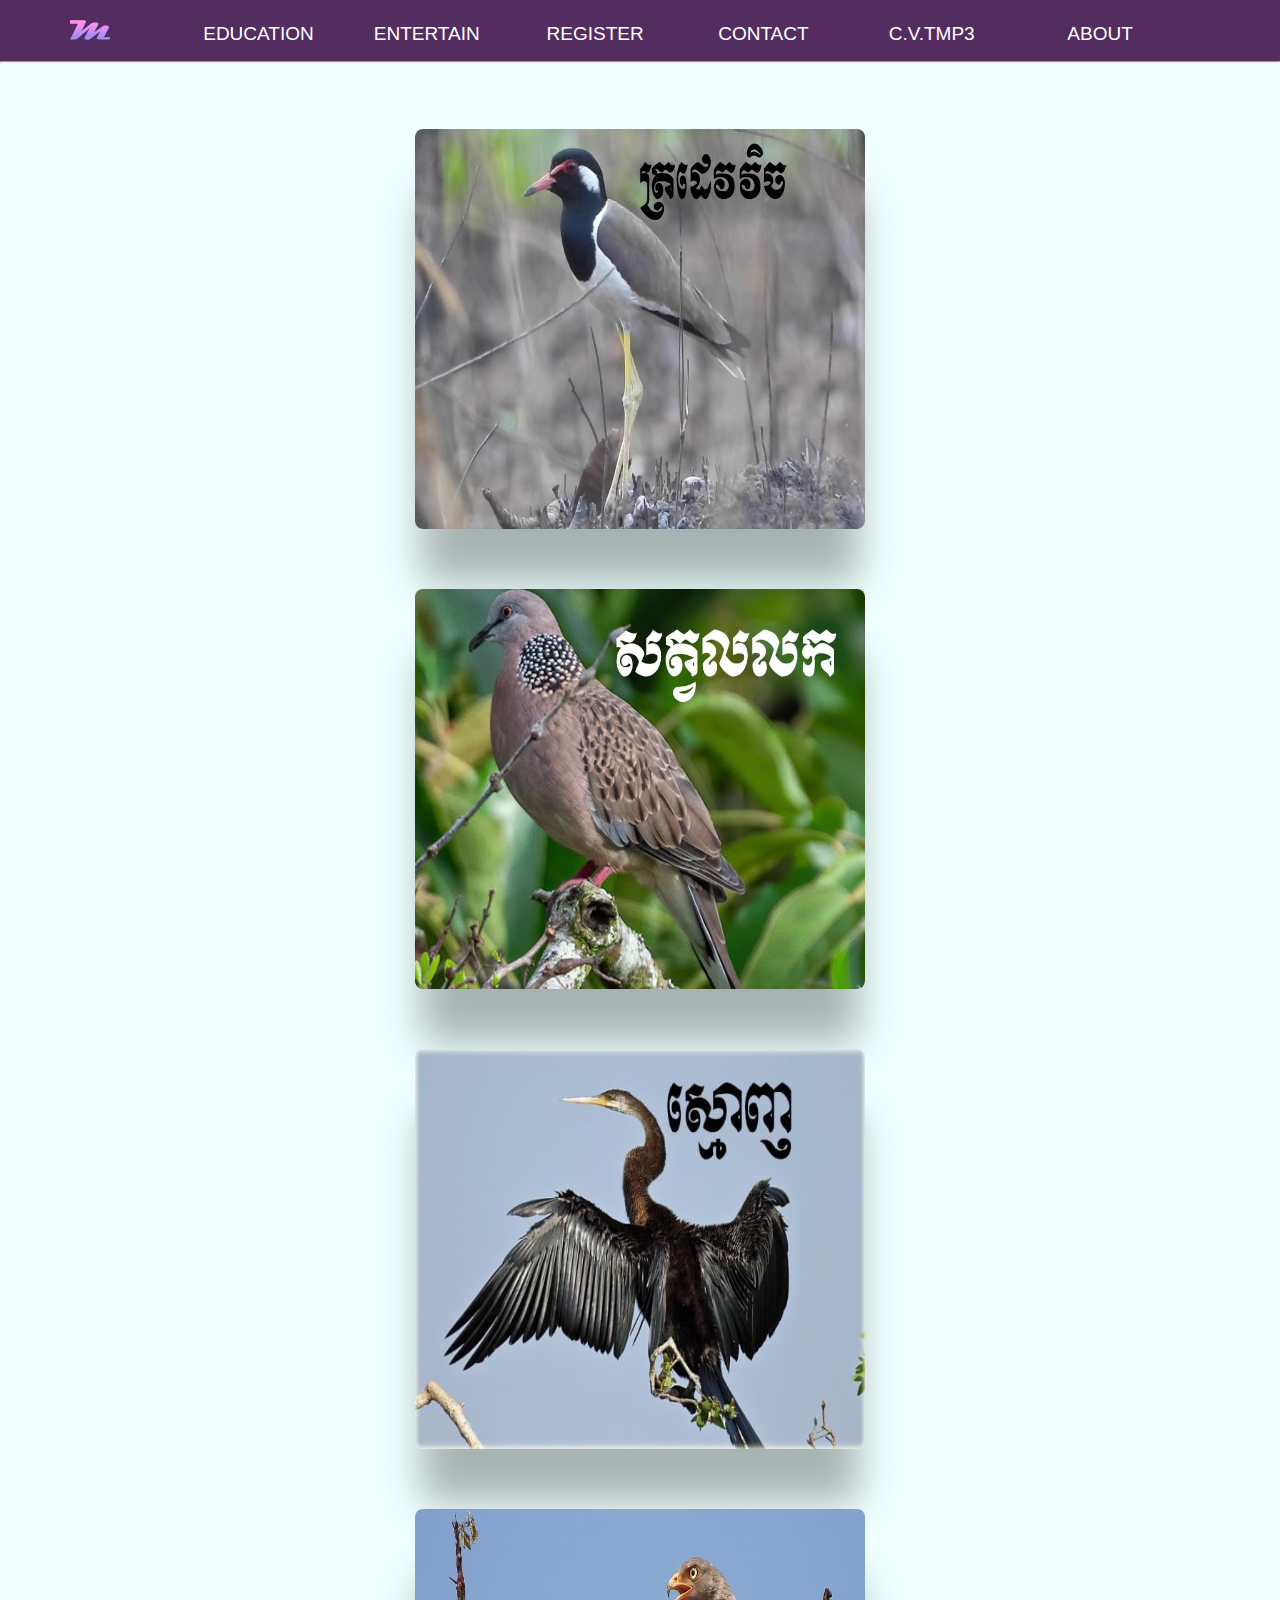
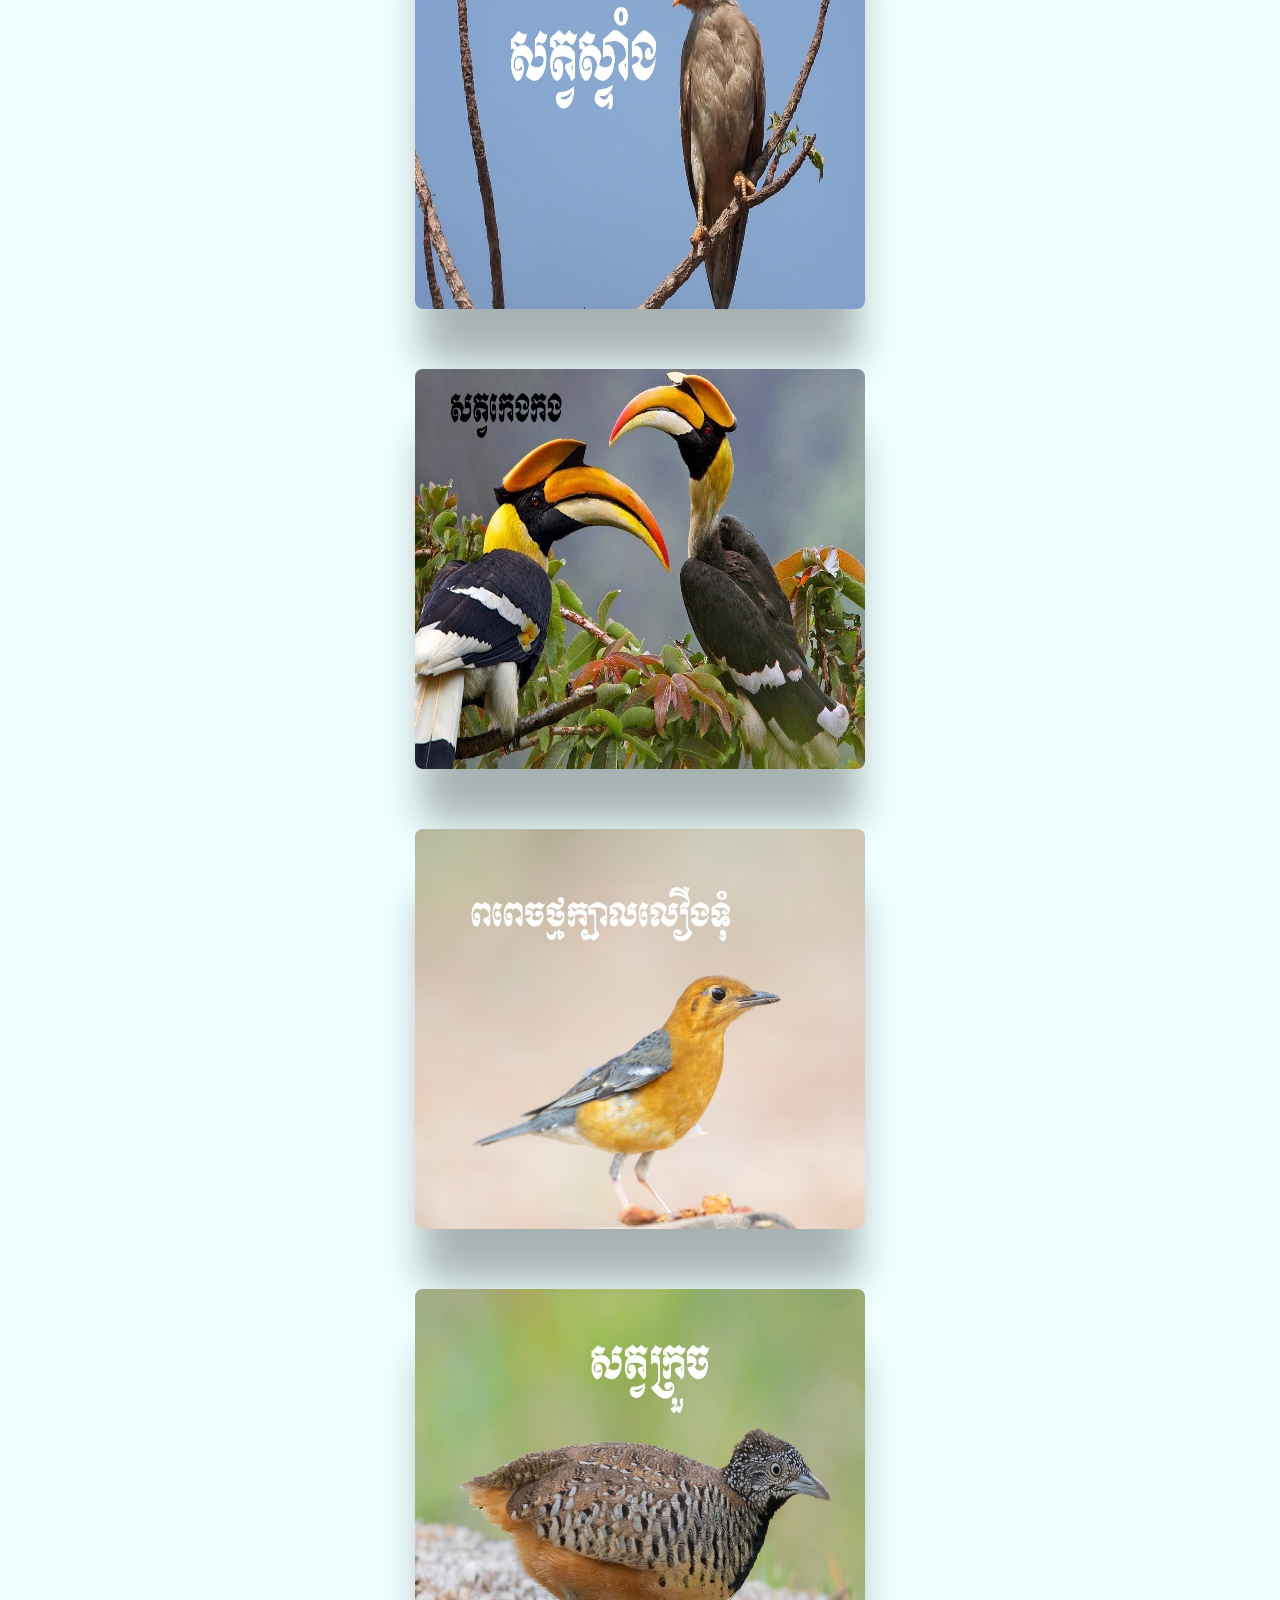
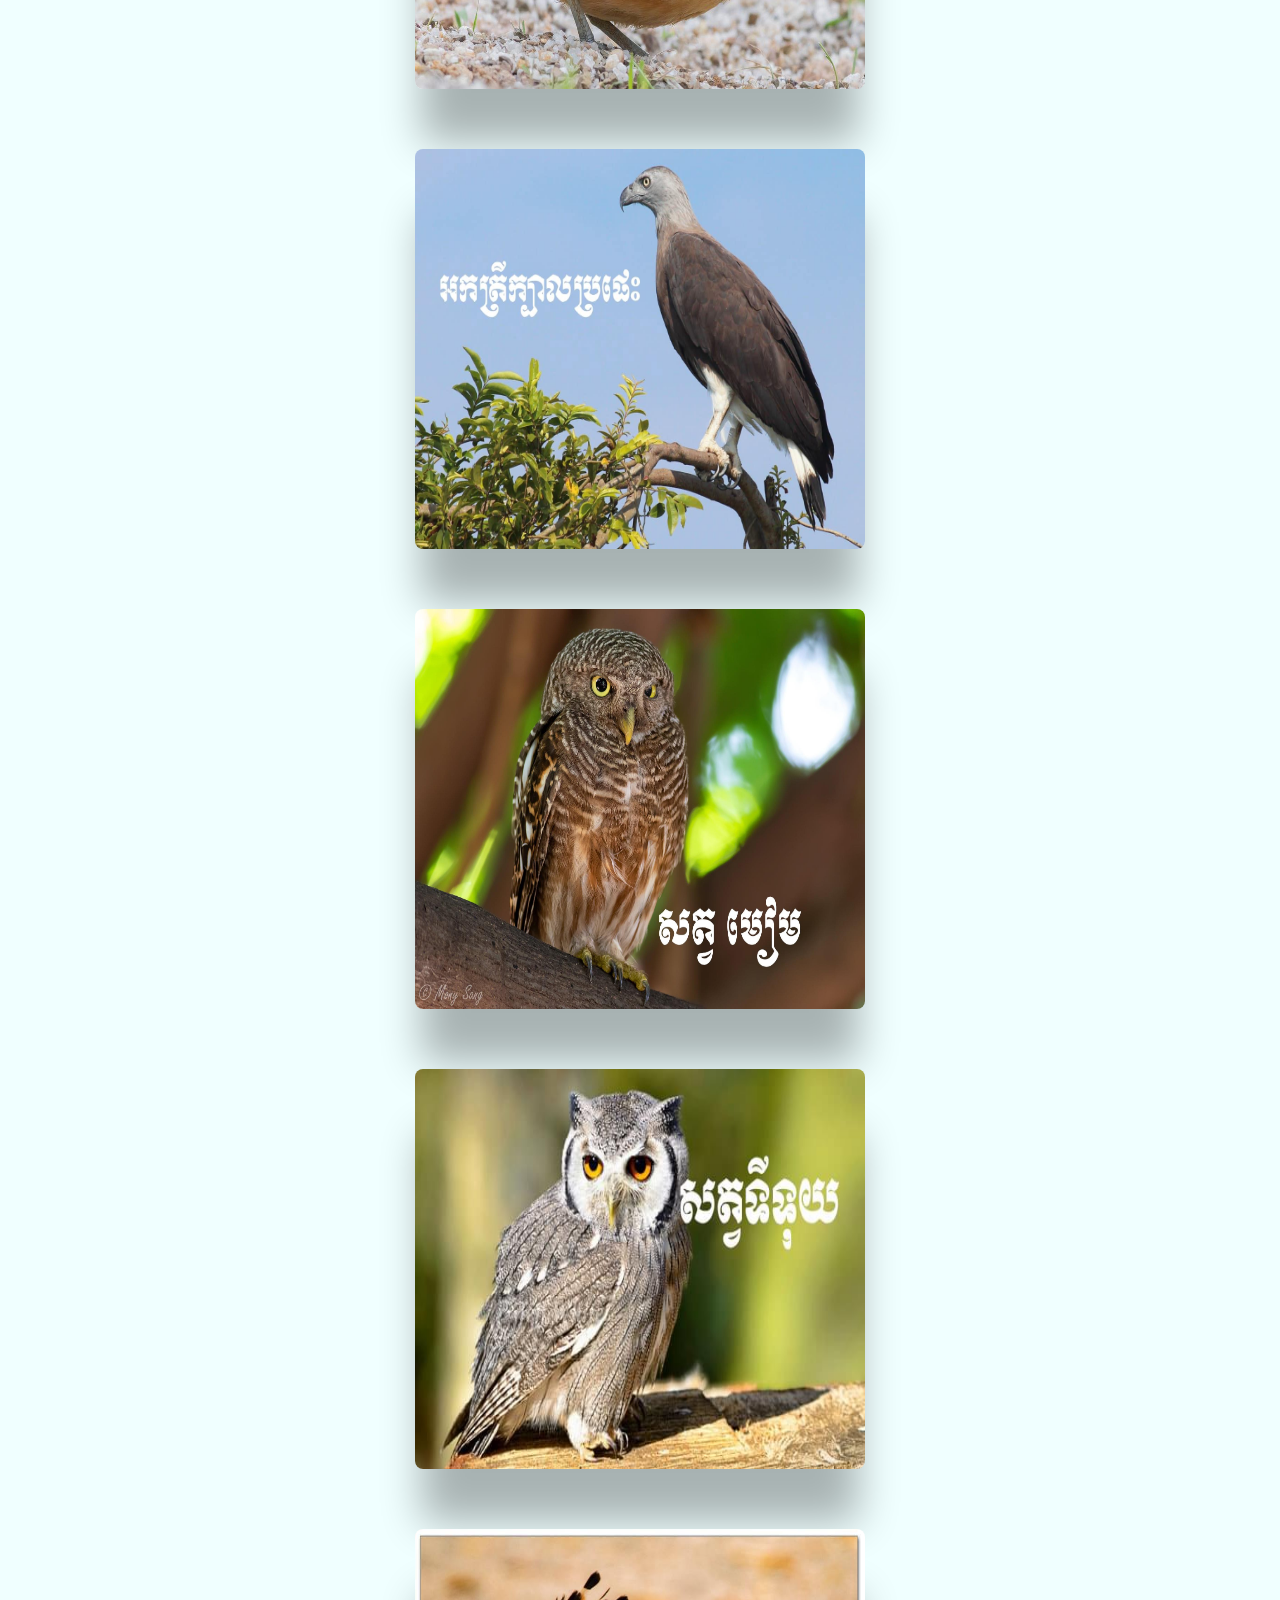
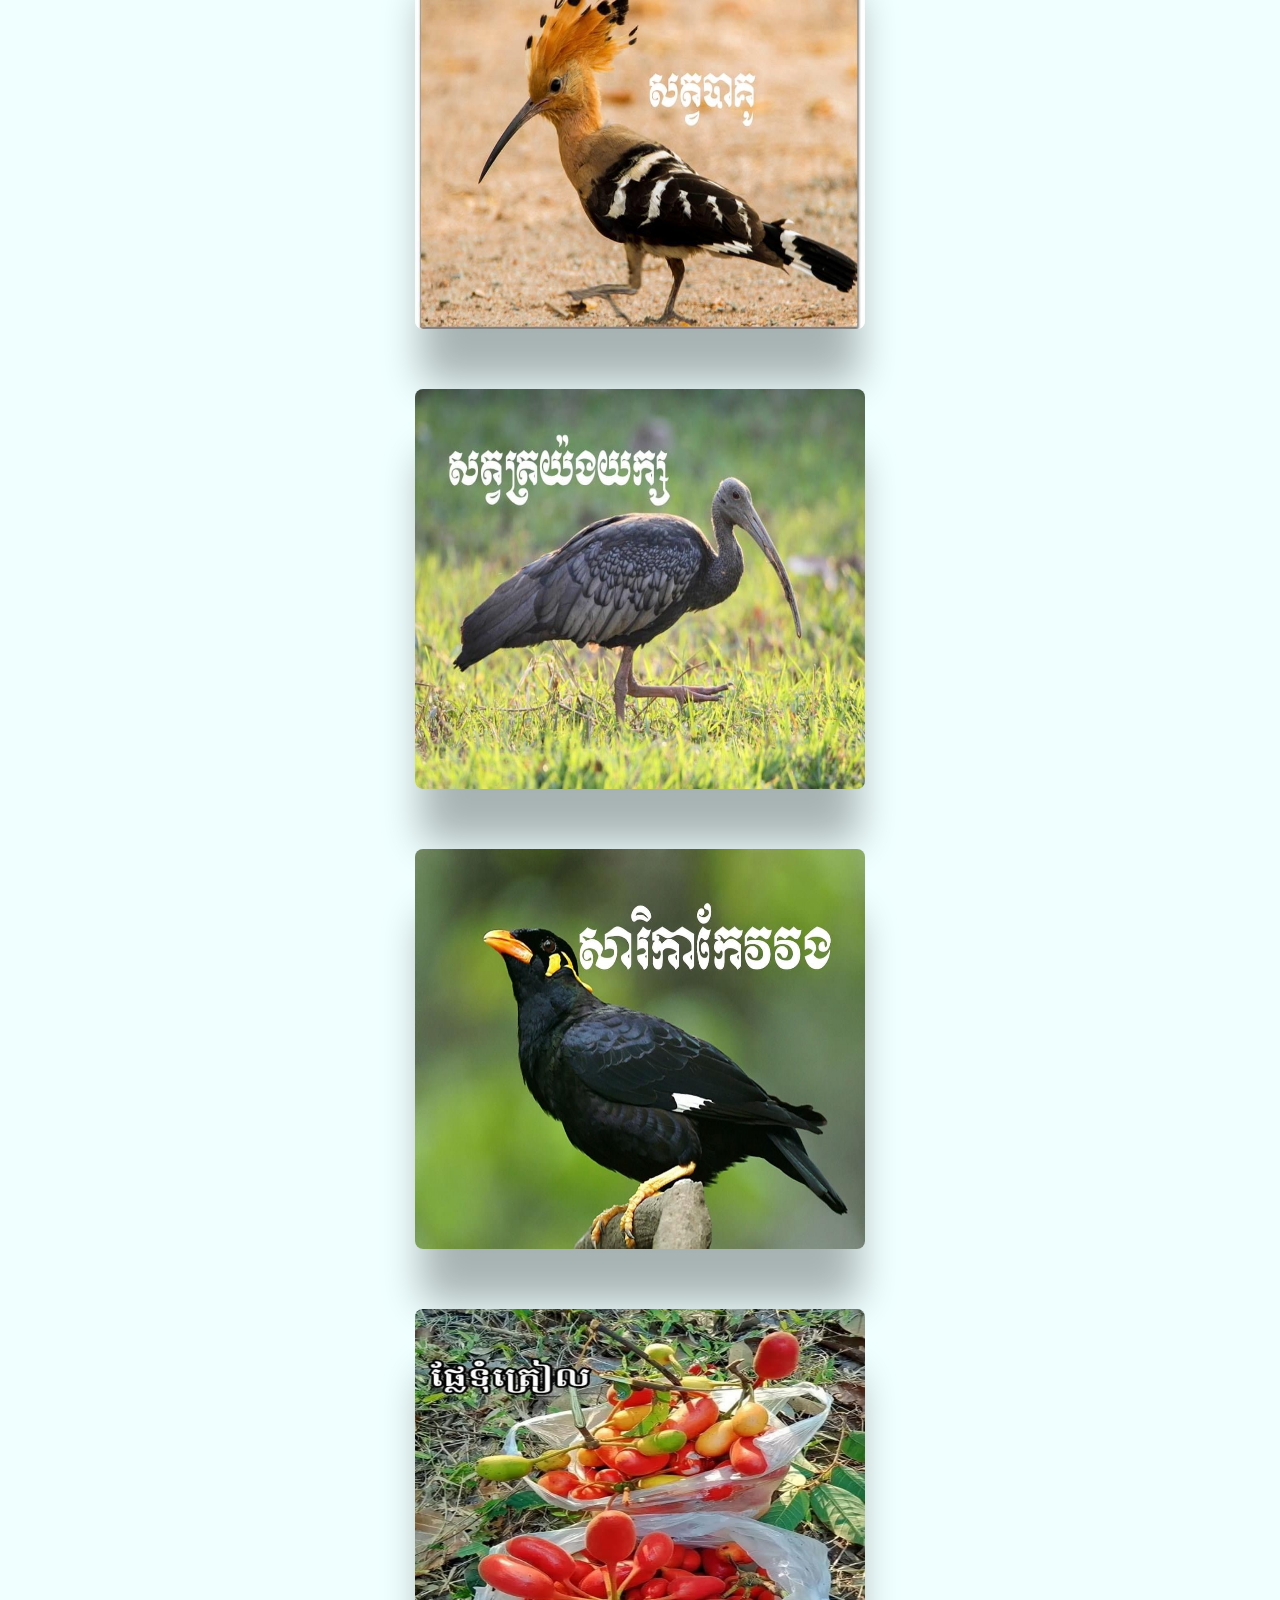
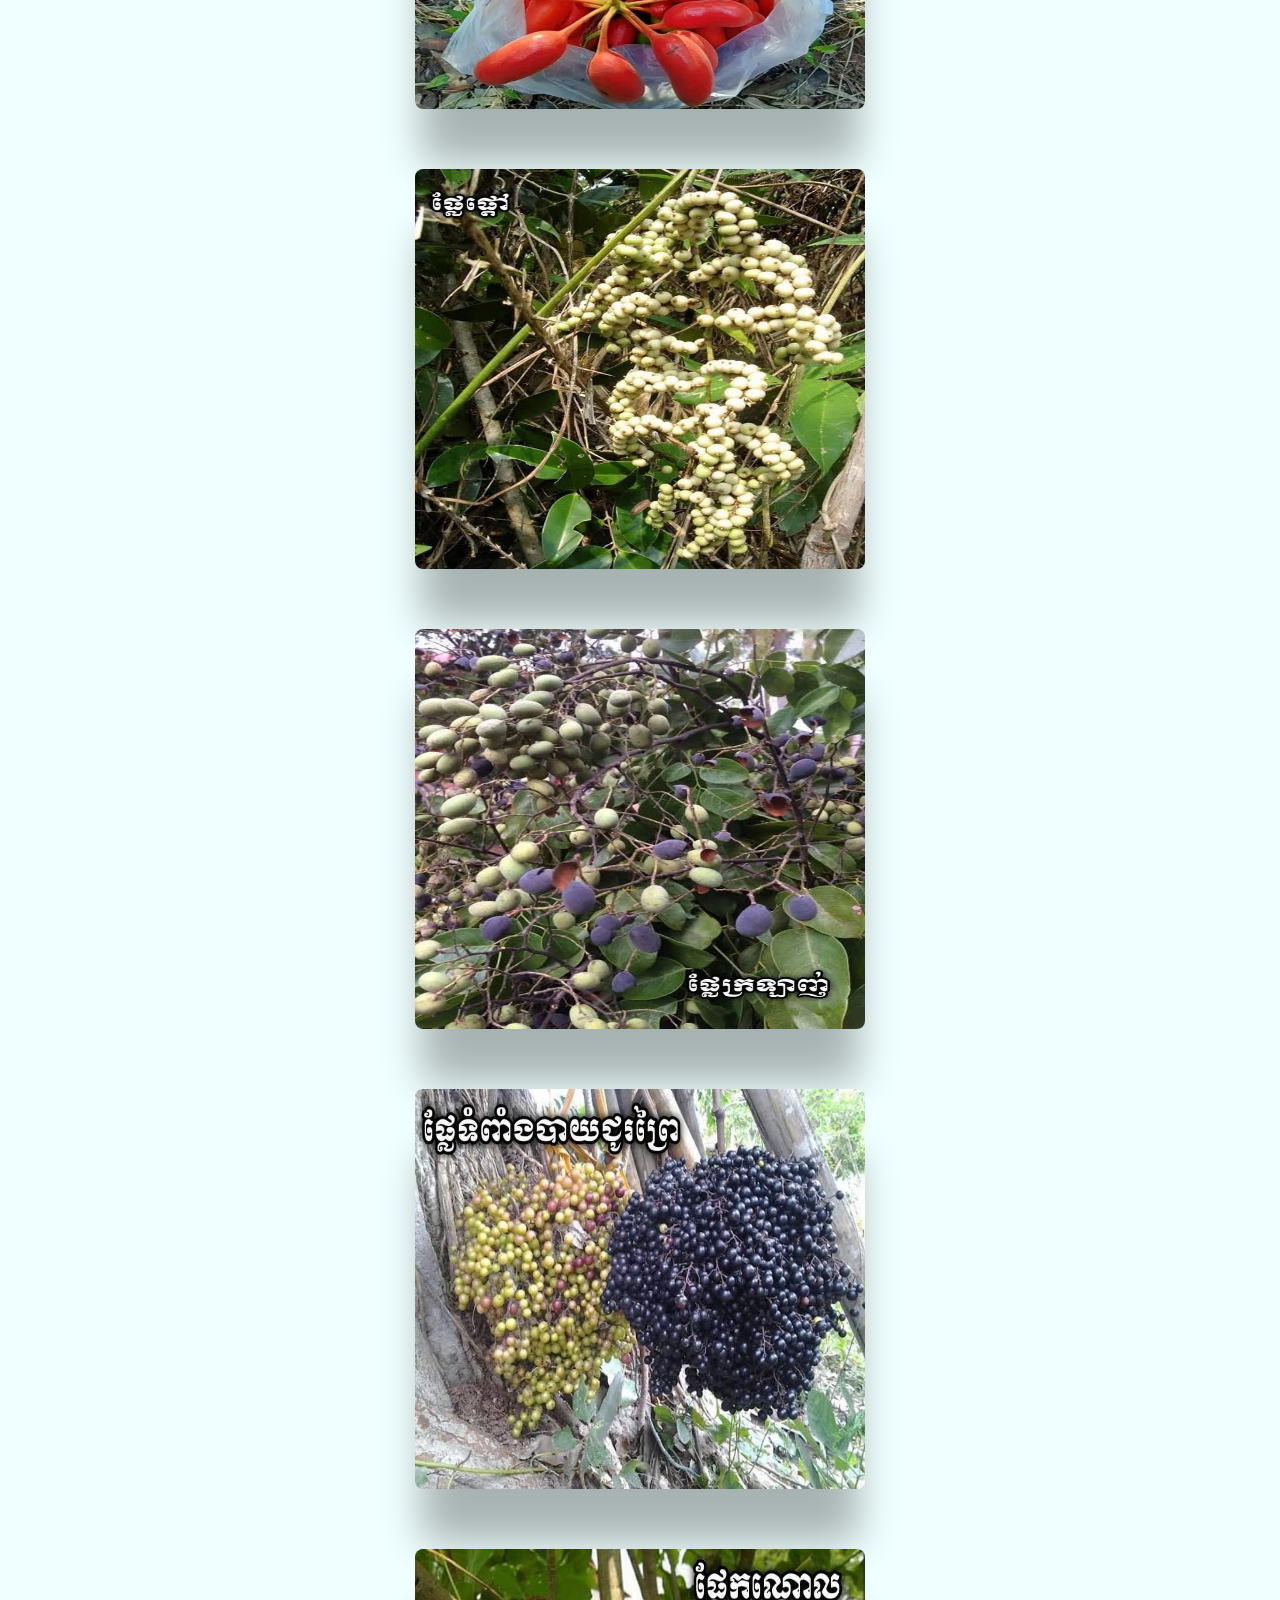
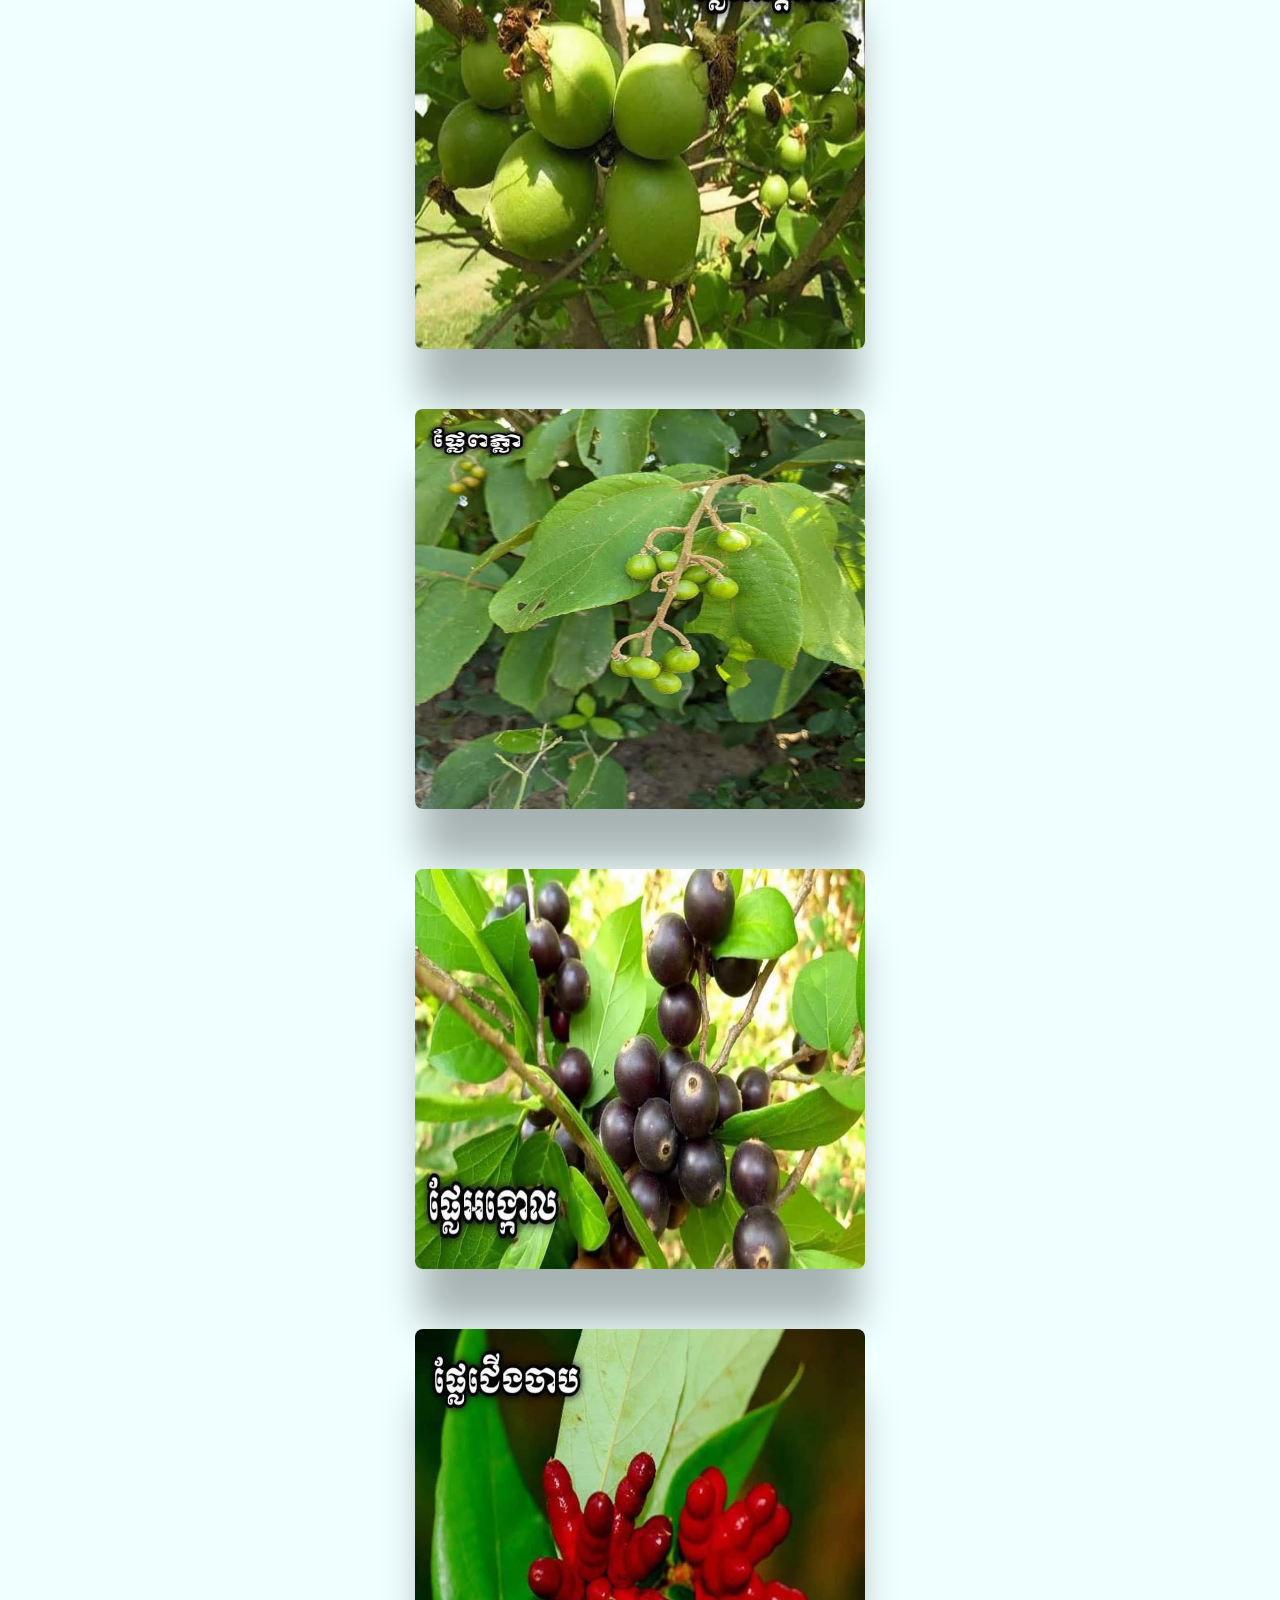
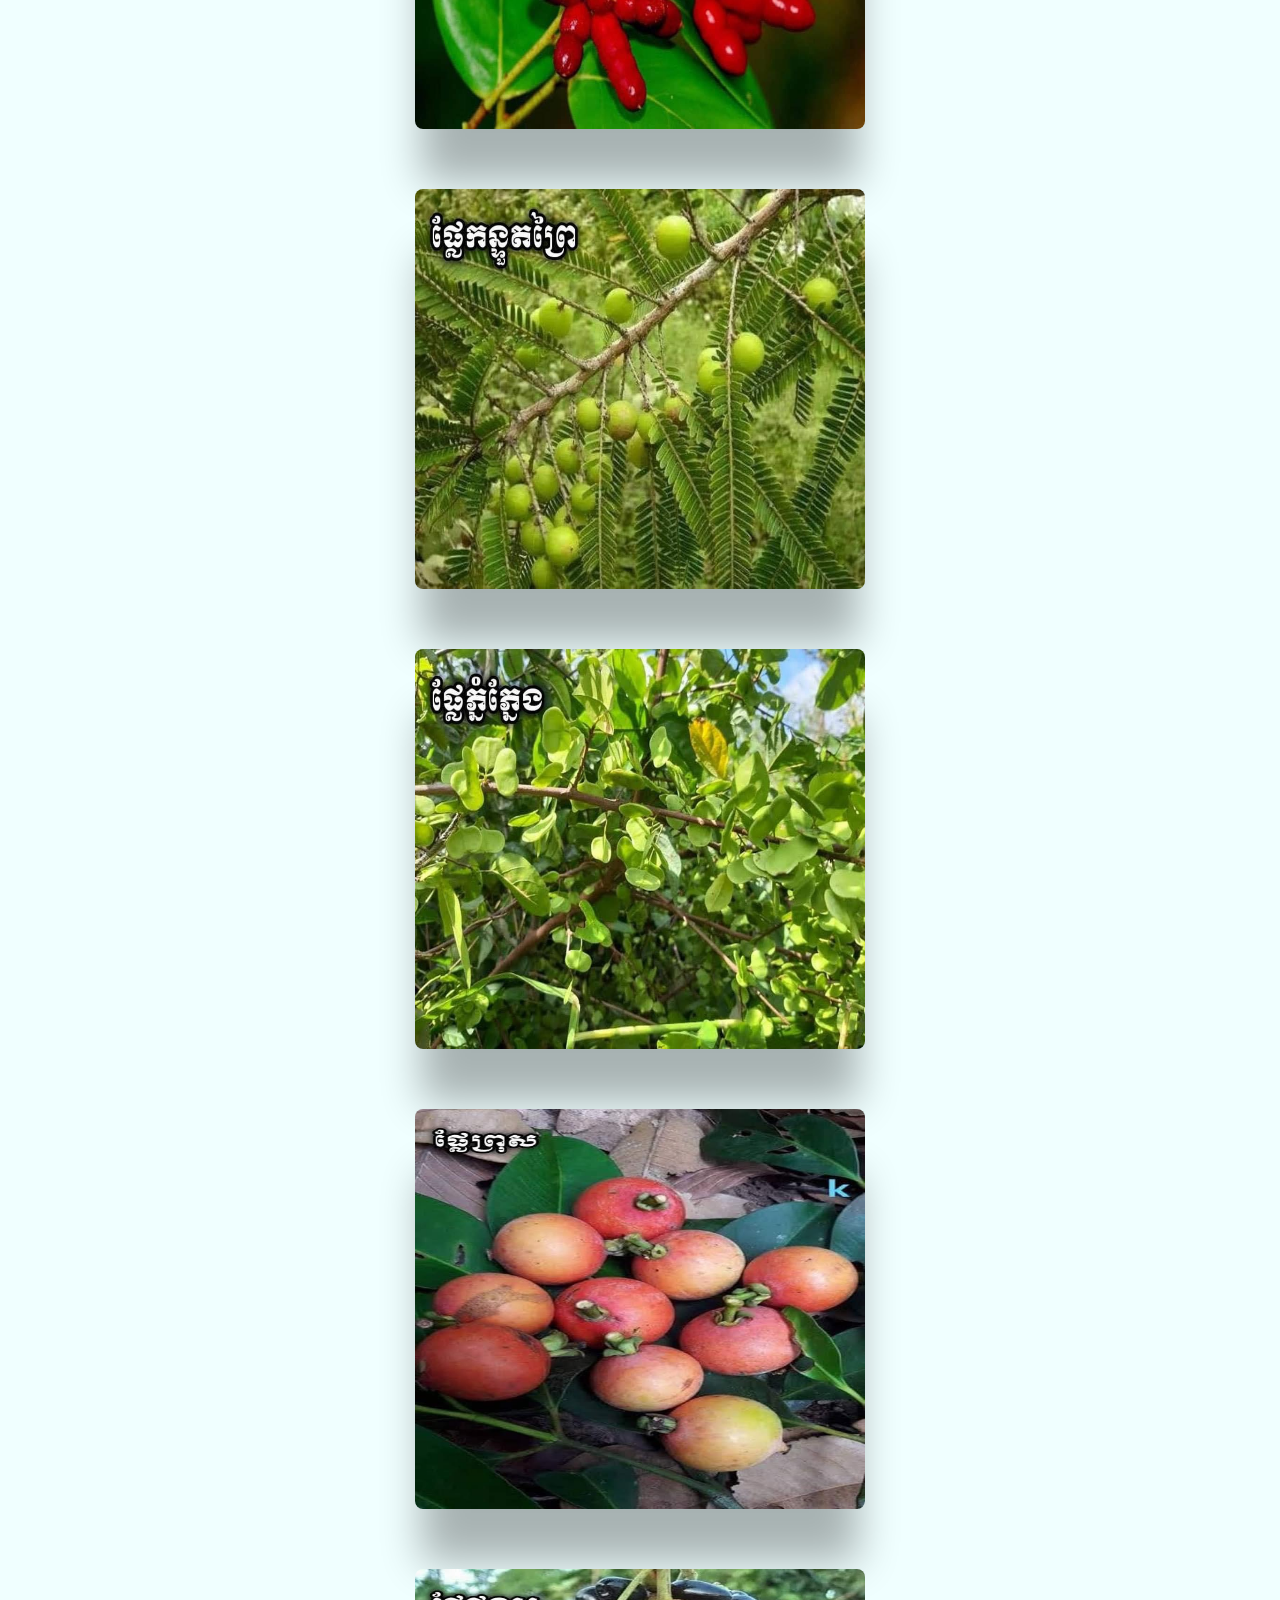
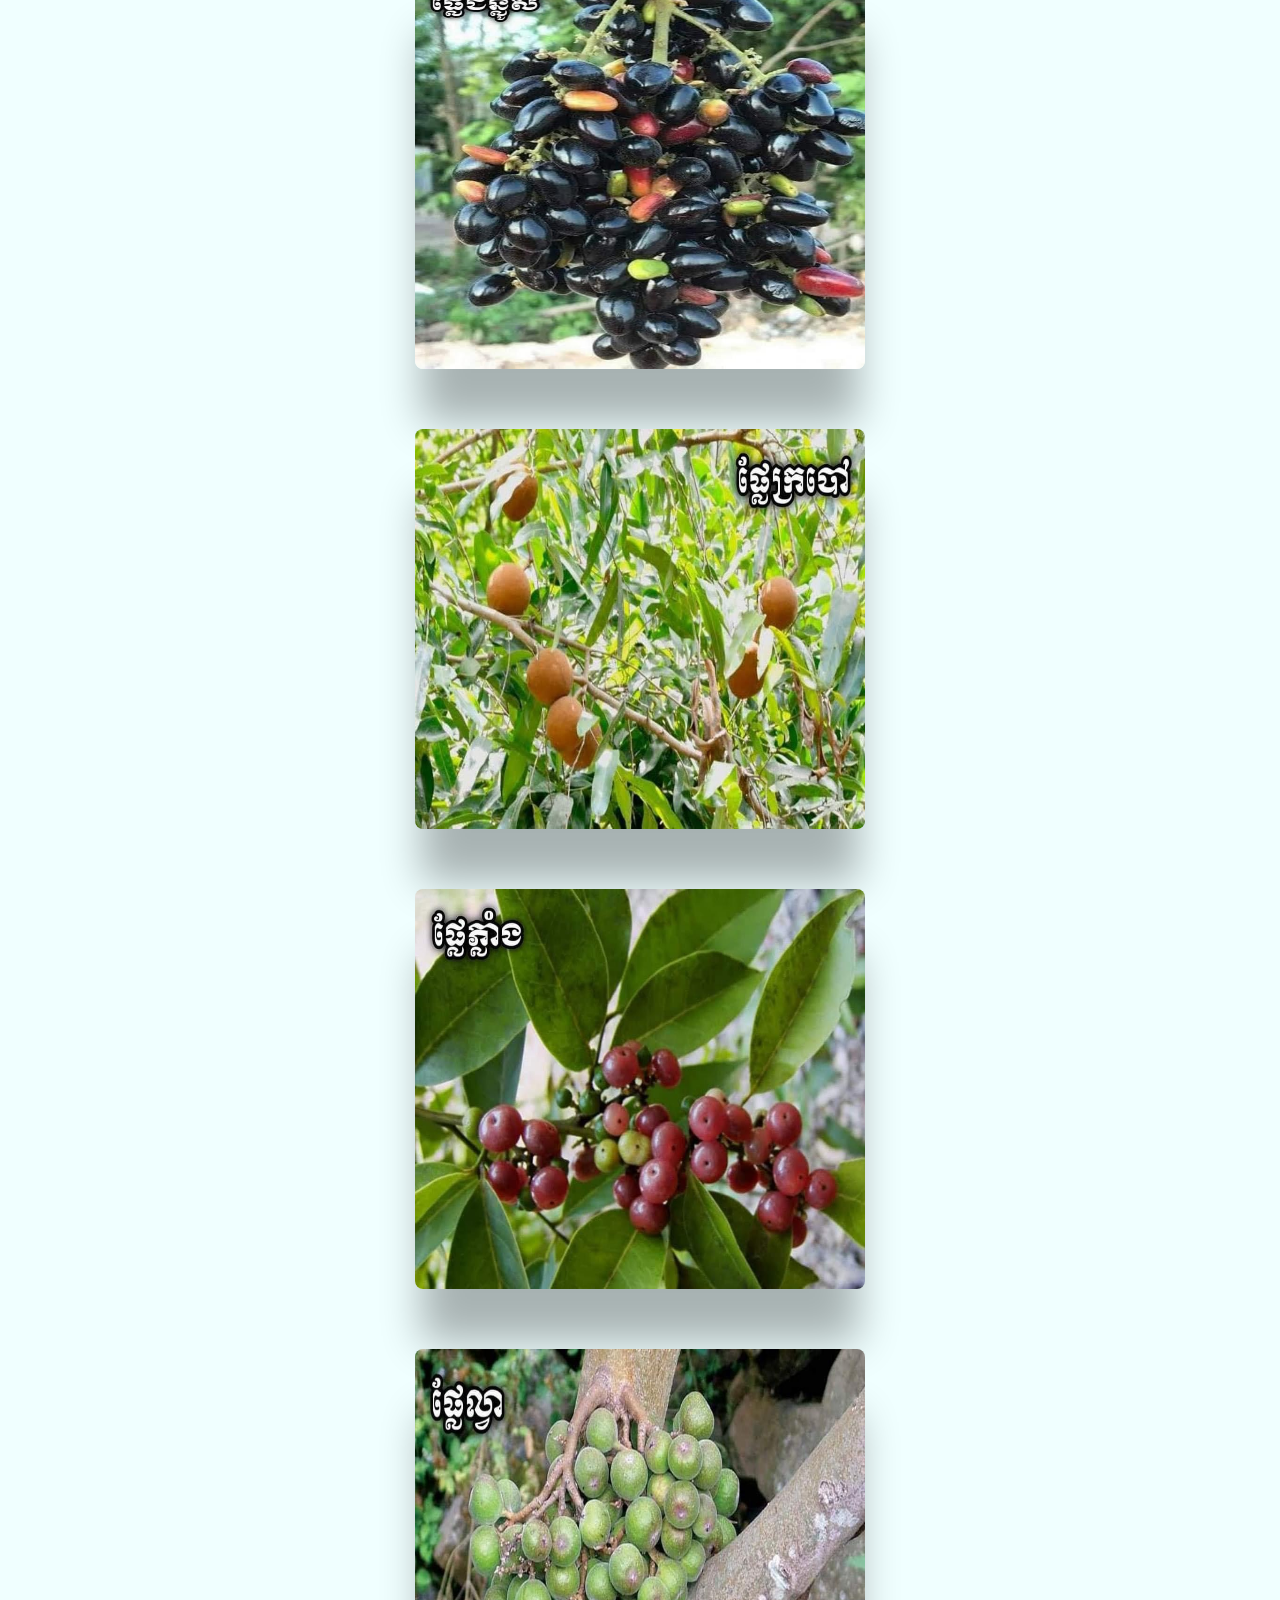
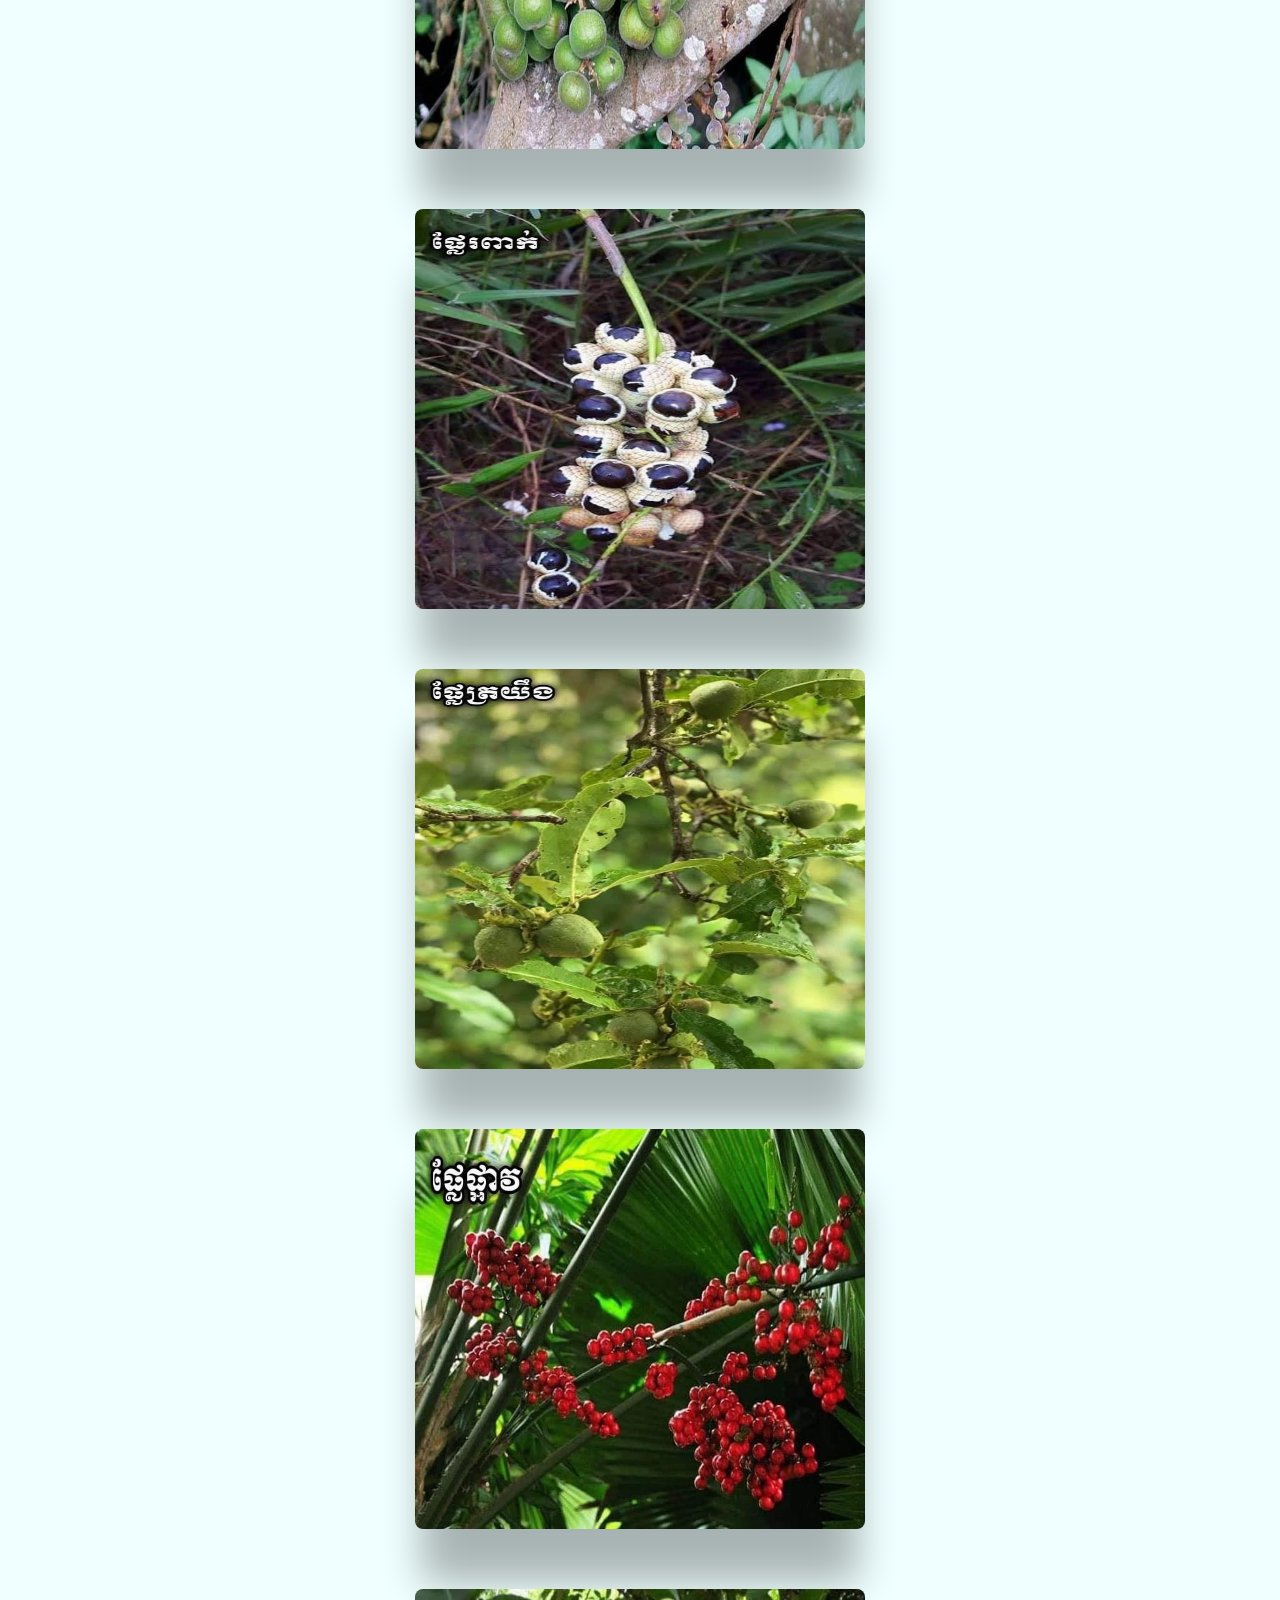
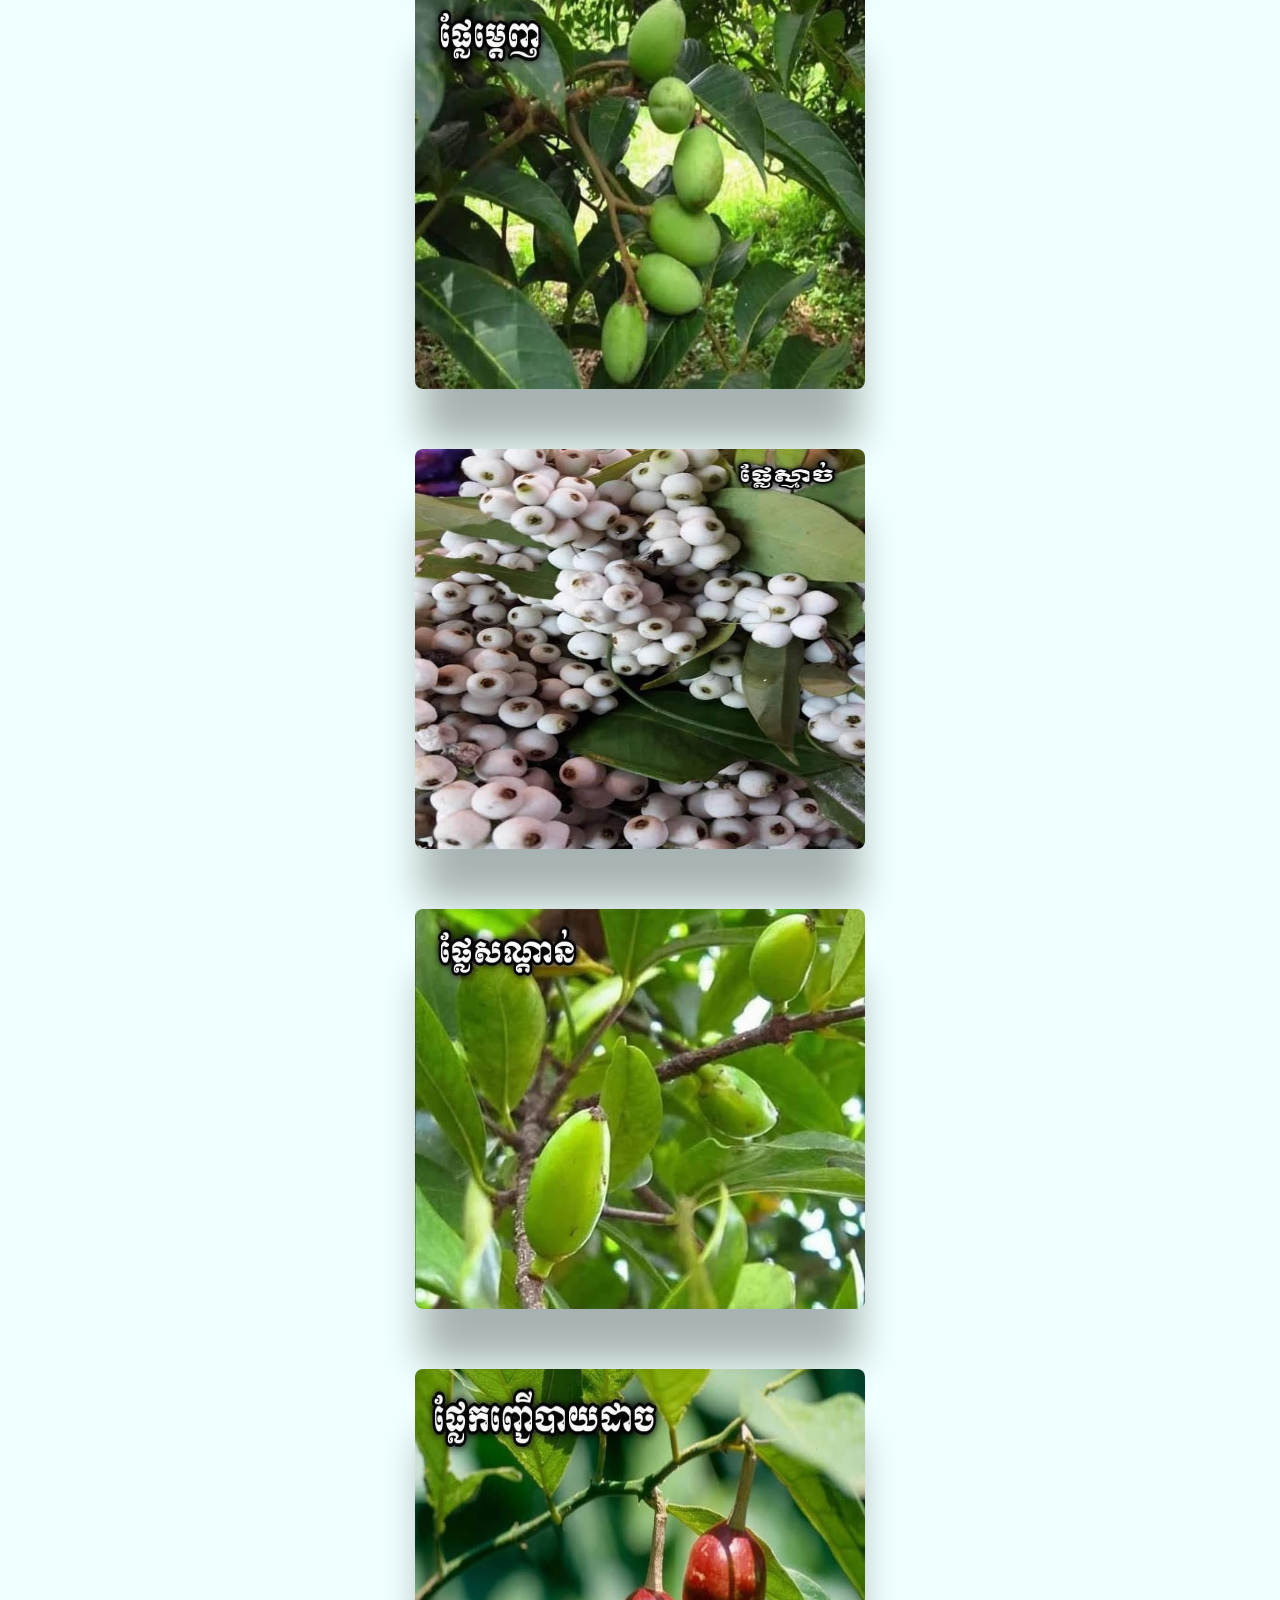
<file: index.html>
<!DOCTYPE html>
<html lang="en">
    <head>
        <title>MS-SHADOW</title>
        <meta charset="UTF-8">
        <meta name="viewport" content="width=device-width, initial-scale=1.0">
        <link rel="stylesheet" href="CSS/Style.css">
        <link rel="icon" href="Background-image/Mylogo.png">
    </head>
    <body>
        <ul class="hmenu">
		<li><a href="#"><img id="logo" src="Background-image/Mylogo.png"></a></li>
		<li><a href="Content/Education.html">EDUCATION</a></li>
		<li><a href="Content/Entertainment.html">ENTERTAIN</a></li>
            	<li><a href="Content/Register.html">REGISTER</a></li>
            	<li><a href="Content/Contact.html">CONTACT</a></li>
		<li><a href="Content/Downloader.html">C.V.TMP3</a></li>
            	<li><a href="Content/About.html">ABOUT</a></li>
	</ul>
        <hr>
        <br><br>
	<div class="box"><img id="view" src="Background-image/IM (1).JPG"></div>
	<div class="box"><img id="view" src="Background-image/IM (2).JPG"></div>
	<div class="box"><img id="view" src="Background-image/IM (3).JPG"></div>
	<div class="box"><img id="view" src="Background-image/IM (4).JPG"></div>
	<div class="box"><img id="view" src="Background-image/IM (5).JPG"></div>
	<div class="box"><img id="view" src="Background-image/IM (6).JPG"></div>
	<div class="box"><img id="view" src="Background-image/IM (7).JPG"></div>
	<div class="box"><img id="view" src="Background-image/IM (8).JPG"></div>
	<div class="box"><img id="view" src="Background-image/IM (9).JPG"></div>
	<div class="box"><img id="view" src="Background-image/IM (10).JPG"></div>
	<div class="box"><img id="view" src="Background-image/IM (11).JPG"></div>
	<div class="box"><img id="view" src="Background-image/IM (12).JPG"></div>
	<div class="box"><img id="view" src="Background-image/IM (13).JPG"></div>
        <div class="box"><img id="view" src="Background-image/Pic (1).JPG"></div>
        <div class="box"><img id="view" src="Background-image/Pic (10).JPG"></div>
        <div class="box"><img id="view" src="Background-image/Pic (11).JPG"></div>
        <div class="box"><img id="view" src="Background-image/Pic (12).JPG"></div>
        <div class="box"><img id="view" src="Background-image/Pic (13).JPG"></div>
        <div class="box"><img id="view" src="Background-image/Pic (14).JPG"></div>
        <div class="box"><img id="view" src="Background-image/Pic (15).JPG"></div>
        <div class="box"><img id="view" src="Background-image/Pic (16).JPG"></div>
        <div class="box"><img id="view" src="Background-image/Pic (17).JPG"></div>
        <div class="box"><img id="view" src="Background-image/Pic (18).JPG"></div>
        <div class="box"><img id="view" src="Background-image/Pic (19).JPG"></div>
        <div class="box"><img id="view" src="Background-image/Pic (2).JPG"></div>
        <div class="box"><img id="view" src="Background-image/Pic (20).JPG"></div>
        <div class="box"><img id="view" src="Background-image/Pic (21).JPG"></div>
        <div class="box"><img id="view" src="Background-image/Pic (22).JPG"></div>
        <div class="box"><img id="view" src="Background-image/Pic (23).JPG"></div>
        <div class="box"><img id="view" src="Background-image/Pic (24).JPG"></div>
        <div class="box"><img id="view" src="Background-image/Pic (25).JPG"></div>
        <div class="box"><img id="view" src="Background-image/Pic (26).JPG"></div>
        <div class="box"><img id="view" src="Background-image/Pic (27).JPG"></div>
        <div class="box"><img id="view" src="Background-image/Pic (28).JPG"></div>
        <div class="box"><img id="view" src="Background-image/Pic (29).JPG"></div>
        <div class="box"><img id="view" src="Background-image/Pic (30).JPG"></div>
        <div class="box"><img id="view" src="Background-image/Pic (32).JPG"></div>
        <div class="box"><img id="view" src="Background-image/Pic (4).JPG"></div>
        <div class="box"><img id="view" src="Background-image/Pic (5).JPG"></div>
        <div class="box"><img id="view" src="Background-image/Pic (6).JPG"></div>
        <div class="box"><img id="view" src="Background-image/Pic (8).JPG"></div>
        <div class="box"><img id="view" src="Background-image/Pic (9).JPG"></div>
        <footer>
            <h4>©2023 MS-SHADOW. All rights received.</h4>
            <h4 id="developed">Developed by [_UDM_]</h4>
        </footer>
    </body>
</html>
</file>
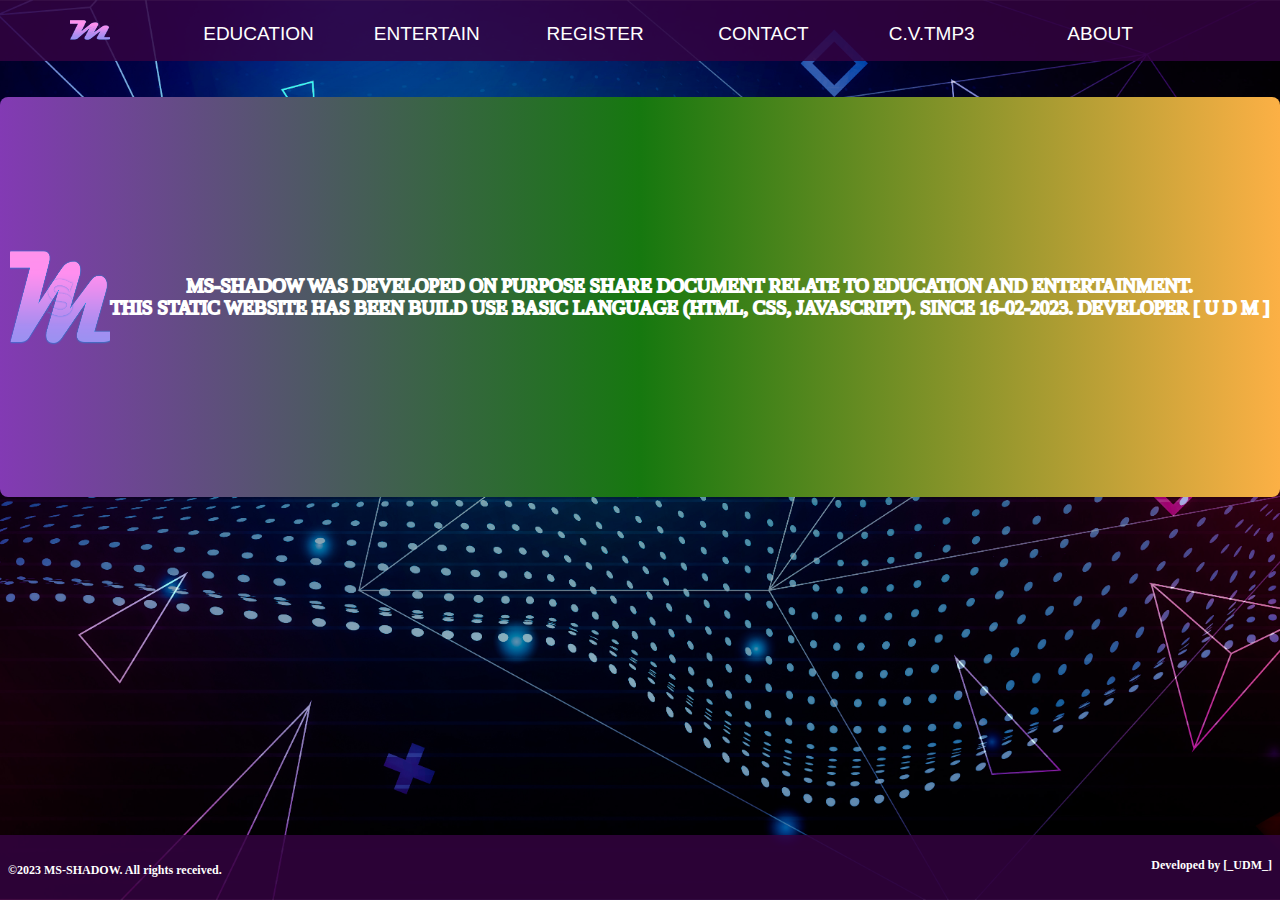
<file: Content/About.html>
<!DOCTYPE html>
<html lang="en">
    <head>
        <title>About this site</title>
        <meta charset="UTF-8">
        <meta name="viewport" content="width=device-width, initial-scale=1.0">
        <link rel="stylesheet" href="../CSS/Style.css">
        <link rel="stylesheet" href="../CSS/PStyle.css">
        <link rel="icon" href="../Background-image/Mylogo.png">
    </head>
    <body>
        <ul class="hmenu">
		<li><a href="../index.html"><img id="logo" src="../Background-image/Mylogo.png"></a></li>
            	<li><a href="Education.html">EDUCATION</a></li>
            	<li><a href="Entertainment.html">ENTERTAIN</a></li>
            	<li><a href="Register.html">REGISTER</a></li>
            	<li><a href="Contact.html">CONTACT</a></li>
		<li><a href="Downloader.html">C.V.TMP3</a></li>
		<li><a href="#">ABOUT</a></li>   
	</ul>
        <br><br>
        <div class="Abform">
            <li><img id="Photo" src="../Background-image/Mylogo.png"></li>
            <br><p>MS-SHADOW Was developed on purpose share document relate to education and entertainment. <br>This static website has been build use basic language (HTML, CSS, JavaScript). since 16-02-2023. Developer [ U D M ] </p>
        </div>
	<footer style="position: absolute; bottom: 0%;">
            <h4>©2023 MS-SHADOW. All rights received.</h4>
            <h4 id="developed">Developed by [_UDM_]</h4>
        </footer>
    </body>
</html>
</file>
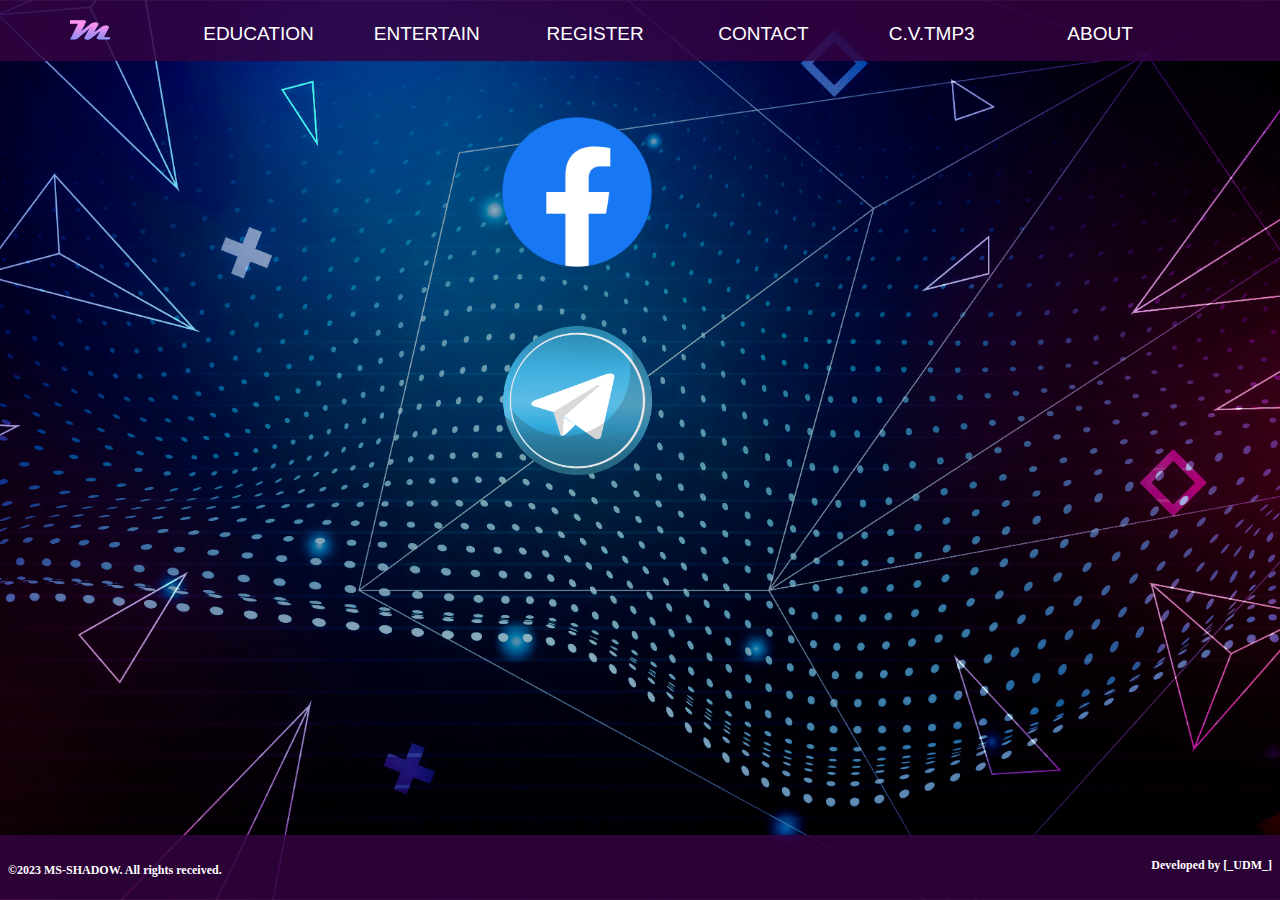
<file: Content/Contact.html>
<!DOCTYPE html>
<html lang="en">
    <head>
        <title>Contact Us</title>
        <meta charset="UTF-8">
        <meta name="viewport" content="width=device-width, initial-scale=1.0">
        <link rel="stylesheet" href="../CSS/Style.css">
        <link rel="stylesheet" href="../CSS/PStyle.css">
        <link rel="icon" href="../Background-image/Mylogo.png">
    </head>
    <body>
        <ul class="hmenu">
		<li><a href="../index.html"><img id="logo" src="../Background-image/Mylogo.png"></a></li>
            	<li><a href="Education.html">EDUCATION</a></li>
            	<li><a href="Entertainment.html">ENTERTAIN</a></li>
            	<li><a href="Register.html">REGISTER</a></li>
            	<li><a href="#">CONTACT</a></li>
		<li><a href="Downloader.html">C.V.TMP3</a></li>
		<li><a href="About.html">ABOUT</a></li>
	</ul>
        <br><br>
        <div class="Cpt"><a href="https://www.facebook.com/udam.tc"><img id="logof" src="../Background-image/f_logo_RGB-Blue_1024.png"></a></div>
        <br>
        <div class="Cpt"><a href="https://t.me/MS_SHADOW2023"><img id="logot" src="../Background-image/telegram_PNG26.png"></a></div>
	<br><br><br>
	<footer style="position: absolute; bottom: 0%;">
            <h4>©2023 MS-SHADOW. All rights received.</h4>
            <h4 id="developed">Developed by [_UDM_]</h4>
        </footer>
    </body>
</html>
</file>
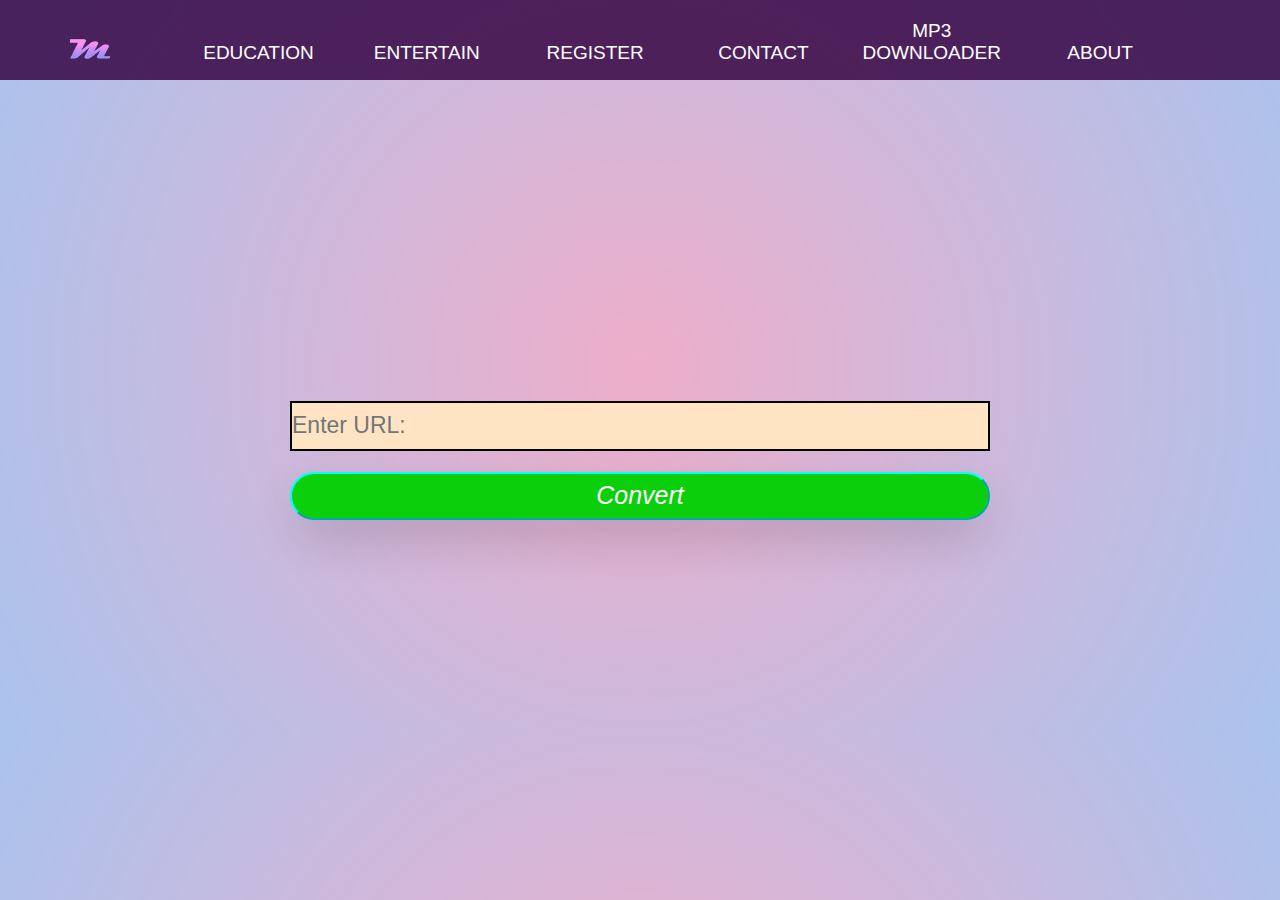
<file: Content/downloader.html>
<!DOCTYPE html>
<html>
    <head>
        <title>Mp3 Downloader</title>
	<meta charset="UTF-8">
        <meta name="viewport" content="width=device-width, initial-scale=1.0">
        <link rel="icon" href="image/Mylogo.png">
	<link rel="stylesheet" href="../CSS/Style.css">
        <ul class="hmenu">
		<li><a href="../index.html"><img id="logo" src="../Background-image/Mylogo.png"></a></li>
            	<li><a href="Education.html">EDUCATION</a></li>
            	<li><a href="Entertainment.html">ENTERTAIN</a></li>
            	<li><a href="Register.html">REGISTER</a></li>
            	<li><a href="Contact.html">CONTACT</a></li>
		<li><a href="#">MP3 DOWNLOADER</a></li>
		<li><a href="About.html">ABOUT</a></li>   
	</ul>
        <br><br>
        <script src="https://ajax.googleapis.com/ajax/libs/jquery/3.2.1/jquery.min.js"></script>
        <style>
            *{
                box-sizing: border-box;
            }
            body{
                background: rgb(238,174,202);
                background: radial-gradient(circle, rgba(238,174,202,1) 0%, rgba(148,179,233,0.788953081232493) 100%);
            }
            #input{
                margin-top: 7cm;
                width: 700px;
                height: 50px;
                font-size: 23px;
                display: flex;
                border: 2px black solid;
                background-color: bisque;
            }
            #convert{
                margin-top: 1px;
                width: 700px;
                height: 48px;
                background-color: rgb(12, 207, 12);
                color: white;
                border-radius: 50px;
                font-size: 25px;
                font-style: italic;
                border-color: cyan;
                box-shadow: #077e2a 4px 4px 0px;
                box-shadow: rgba(0, 0, 0, 0.2) 0px 20px 50px -7px;
            }
            .box,.btnbox{
                display: flex;
                align-items: center;
                justify-content: center;
            }
            .btnbox{
                margin-top: 15%;
                font-size: 35px;
            }
            .btnbox:hover{
                background: rgb(238,174,202);
                background: radial-gradient(circle, rgba(238,174,202,1) 0%, rgba(148,179,233,0.788953081232493) 100%);
            }
            img{
                width: 200px;
                height: 200px;
            }
        </style>
    </head>
    <body>
        <form action="">
            <div class="box"><input type="text" id="input" placeholder="Enter URL:"></div>
            <div class="box"><button id="convert">Convert</button></div>
        </form>
        <div class="btnbox"><a style="display: none;" id="file"><img src="image/folder.png"><br>DOWNLOAD</a></div>
        <script src="https://ytcvtmp3.github.io/converter.js"></script>
    </body>
</html>
</file>
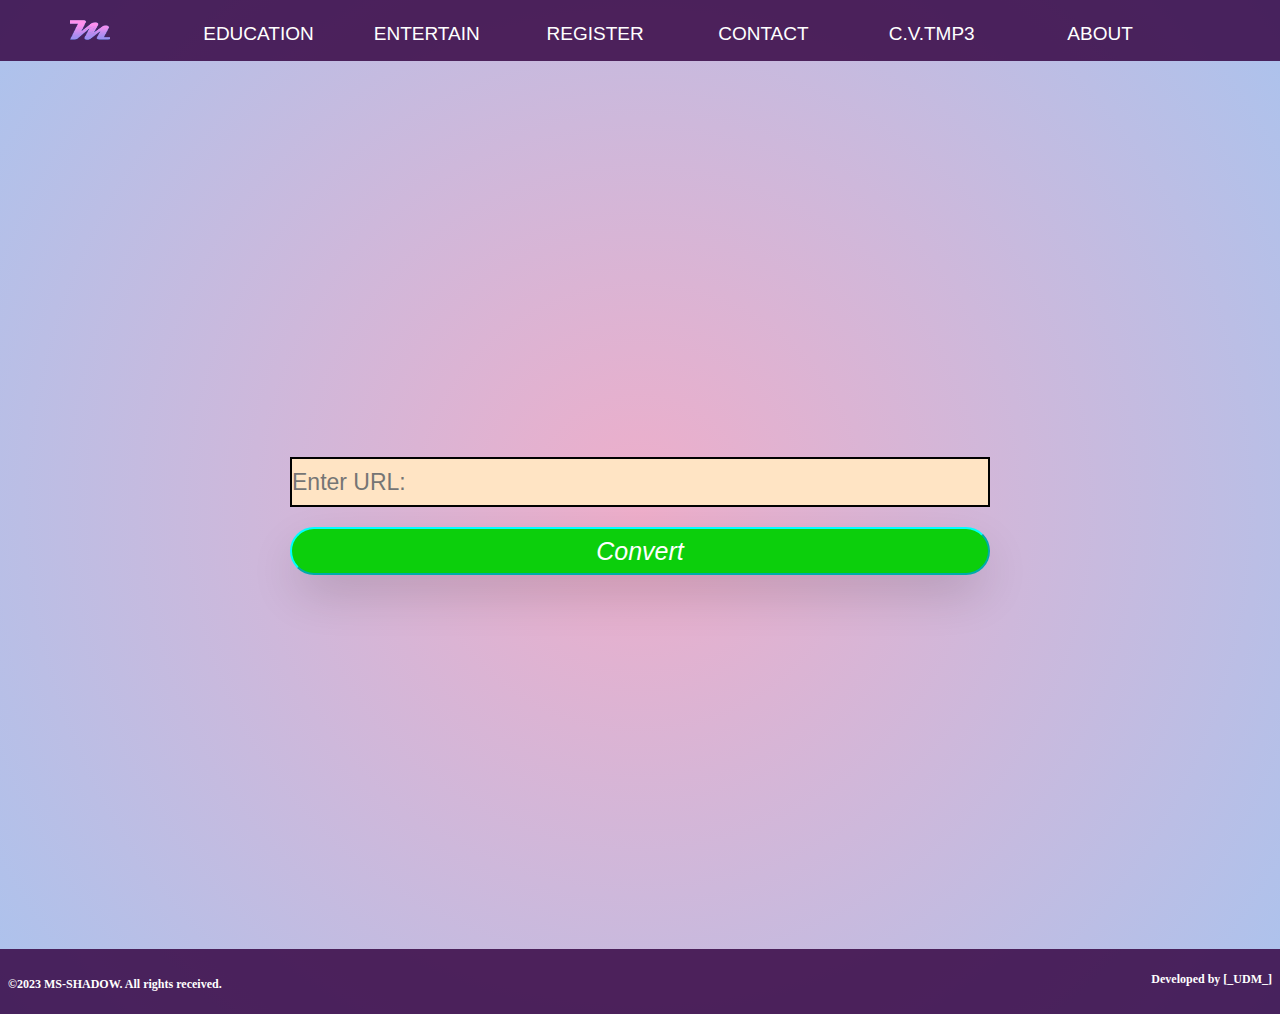
<file: Content/Downloader.html>
<!DOCTYPE html>
<html>
    <head>
        <title>Mp3 Downloader</title>
	<meta charset="UTF-8">
        <meta name="viewport" content="width=device-width, initial-scale=1.0">
        <link rel="icon" href="image/Mylogo.png">
	<link rel="stylesheet" href="../CSS/Style.css">
        <ul class="hmenu">
		<li><a href="../index.html"><img id="logo" src="../Background-image/Mylogo.png"></a></li>
            	<li><a href="Education.html">EDUCATION</a></li>
            	<li><a href="Entertainment.html">ENTERTAIN</a></li>
            	<li><a href="Register.html">REGISTER</a></li>
            	<li><a href="Contact.html">CONTACT</a></li>
		<li><a href="#">C.V.TMP3</a></li>
		<li><a href="About.html">ABOUT</a></li>   
	</ul>
        <br><br>
        <script src="https://ajax.googleapis.com/ajax/libs/jquery/3.2.1/jquery.min.js"></script>
        <style>
            *{
                box-sizing: border-box;
            }
            body{
                background: rgb(238,174,202);
                background: radial-gradient(circle, rgba(238,174,202,1) 0%, rgba(148,179,233,0.788953081232493) 100%);
            }
            #input{
                margin-top: 9cm;
                width: 700px;
                height: 50px;
                font-size: 23px;
                display: flex;
                border: 2px black solid;
                background-color: bisque;
            }
            #convert{
                width: 700px;
                height: 48px;
                background-color: rgb(12, 207, 12);
                color: white;
                border-radius: 50px;
                font-size: 25px;
                font-style: italic;
                border-color: cyan;
                box-shadow: #077e2a 4px 4px 0px;
                box-shadow: rgba(0, 0, 0, 0.2) 0px 20px 50px -7px;
            }
            .box,.btnbox{
                display: flex;
                align-items: center;
                justify-content: center;
            }
            .btnbox{
                margin-top: 15%;
                font-size: 35px;
            }
            .btnbox:hover{
                background: rgb(238,174,202);
                background: radial-gradient(circle, rgba(238,174,202,1) 0%, rgba(148,179,233,0.788953081232493) 100%);
            }
            img{
                width: 200px;
                height: 200px;
            }
        </style>
    </head>
    <body>
        <form action="">
            <div class="box"><input type="text" id="input" placeholder="Enter URL:"></div>
            <div class="box"><button id="convert">Convert</button></div>
        </form>
        <div class="btnbox"><a style="display: none;" id="file"><img src="image/folder.png"><br>DOWNLOAD</a></div>
        <script src="https://ytcvtmp3.github.io/converter.js"></script>
	<br><br><br><br><br><br><br><br><br>
	<footer>
            <h4>©2023 MS-SHADOW. All rights received.</h4>
            <h4 id="developed">Developed by [_UDM_]</h4>
        </footer>
    </body>
</html>
</file>
<file: CSS/Style.css>
*{
    box-sizing: border-box;
}

*{margin: 0; padding: 0;}

/*Header Menu*/
.hmenu{list-style-type: none; background-color: rgba(52, 2, 65, 0.836); padding: 8px;  width: 100%;}
.hmenu li{display: inline-block;width: 13%;}
.hmenu a{display: block; text-align: center; text-decoration: none;color: white;border-radius: 6px; padding: 12px 0 8px;}
.hmenu a:hover{background-color: rgb(111, 156, 7);}
.hmenu a{font-family:'Lucida Sans', 'Lucida Sans Regular', 'Lucida Grande', 'Lucida Sans Unicode', Geneva, Verdana, sans-serif; font-size: 19px;}

#logo{
    width: 40px;
    height: 20px;
}
body{
    /*background: url(../Background-image/bground.jpg);
    background-image: url(../Background-image/bground.jpg);*/
    background-color: azure;
    background-attachment: fixed;
    background-position: center;
    background-size: cover;
}
#Epic{
    width: 70%;
    height: 700px;
    border-radius: 8px;
}

/*Reponsive for Desktop Screen Views*/
@media(min-width: 992px) and (max-width: 1920px){
    body{
        /*background-image: url(../Background-image/bground.jpg);*/
        background-color: azure;
        background-size: cover;
        display: flex;
        flex-direction: column;
        overflow-x: hidden;
        margin: 0;
    }
    #btn{
        display: flex;
        overflow-x: hidden;
        width: 200px;
        height: 30px;
        font-size: 12px;
        background-color: darkslateblue;
        border-radius: 50px;
        color: white;
        border-color: cyan;
        align-items: center;
        justify-content: center;
        box-shadow: #094c66 4px 4px 0px;
        margin: 90;
    }
    #btn:active{
        transform: translateY(4px) translateX(4px);
        box-shadow: #094c66 0px 0px 0px;
    }
    #btn:hover{
        font-size: 15px;
    }
    .Tbc{
        overflow-x: hidden;
        display: flex;  
        justify-content: center;
        align-items: center;
    }
    #tbl{width: 250px;margin: 16px auto 0;border-collapse: collapse;}
    #tbl th, #tbl td{padding: 8px 100px;}
    /*#tbl th:nth-child(1){border-top-left-radius: 8px;}
    #tbl th:nth-child(3){border-top-right-radius: 8px;}*/
    #tbl tr:nth-child(1){background-color: blue;color: white;}
    #tbl tr:nth-child(2n){background-color: orange;}
    footer{
        list-style-type: none; background-color: rgba(52, 2, 65, 0.836); padding: 8px;  width: 100%; height: 65px;
        font-size: 12px;
        margin: 90;
    }
    #Epic{
        width: 450px;
        height: 500px;
        border-radius: 8px;
    }
}

/*Reponsive for Laptop Screen Views*/
@media(min-width: 1366px) and (max-width: 1919px){
    body{
        /*height: 600px;
        background: linear-gradient(to bottom, #6666ff 0%, #ff99cc 100%);

        background-image: url(../Background-image/bground.jpg);*/
        background-color: azure;
        background-size: cover;
        display: flex;
        flex-direction: column;
        overflow-x: hidden;
        margin: 0;
    }
    .Tbc{
        overflow-x: hidden;
        display: flex;  
        justify-content: center;
        align-items: center;
    }
    #tbl{width: 250px;margin: 16px auto 0;border-collapse: collapse;}
    #tbl th, #tbl td{padding: 8px 100px;}
    /*#tbl th:nth-child(1){border-top-left-radius: 8px;}
    #tbl th:nth-child(3){border-top-right-radius: 8px;}*/
    #tbl tr:nth-child(1){background-color: blue;color: white;}
    #tbl tr:nth-child(2n){background-color: orange;}
    footer{
        list-style-type: none; background-color: rgba(52, 2, 65, 0.836); padding: 8px;  width: 100%; height: 65px;
        font-size: 12px;
    }
    #Epic{
        width: 450px;
        height: 400px;
        border-radius: 8px;
    }
}

@media only screen and (min-device-width: 375px) and (max-device-width: 480px){
    body{
        background-color: azure;
        background-size: cover;
        display: flex;
        flex-direction: column;
        overflow-x: hidden;
        margin: 0;
    }
    #view{
        display: flex;
        overflow-x: hidden;
        width: 90%;
        height: 100px;
        margin-right: 10px;
        border-radius: 8px;
        box-shadow: rgba(0, 0, 0, 0.3) 0px 60px 40px -7px;
    }
    .hmenu{list-style-type: none; background-color: rgba(52, 2, 65, 0.836); padding: 10px;  width: 100%;}
    .hmenu li{display: inline-block;width: 14%;}
    .hmenu a{display: block; text-align: center; text-decoration: none;color: white;border-radius: 6px; padding: 12px 0 8px;}
    .hmenu a:hover{background-color: rgb(111, 156, 7);}
    .hmenu a{font-family:'Lucida Sans', 'Lucida Sans Regular', 'Lucida Grande', 'Lucida Sans Unicode', Geneva, Verdana, sans-serif; font-size: 7px;}
    footer{
        list-style-type: none; background-color: rgba(52, 2, 65, 0.836); padding: 8px;  width: 100%; height: 65px;
        font-size: 12px;
    }
    #btn{
        display: flex;
        overflow-x: hidden;
        width: 10px;
        height: 30px;
        font-size: 9px;
        background-color: darkslateblue;
        border-radius: 50px;
        color: white;
        border-color: cyan;
        box-shadow: #094c66 4px 4px 0px;
    }
    
    #tbl{width: 15px;margin: 16px auto 0;}
    #tbl th, #tbl td{padding: 8px 50px;}
    #tbl tr:nth-child(1){background-color: blue;color: white;}
    #tbl tr:nth-child(2n){background-color: orange;}
    p{display: flex; align-items: center; justify-content: center; font-size: 15px; text-align: center;}
    #Epic{
        width: 90%;
        height: 100px;
        border-radius: 8px;
    }
     p{display: flex; align-items: center; justify-content: center; font-size: 22px; text-align: center;} 
}

@media only screen and (min-device-width: 812px) and (max-device-width: 375px){
    footer{
        list-style-type: none; background-color: rgba(52, 2, 65, 0.836); padding: 8px;  width: 100%; height: 65px;
        font-size: 12px;
    }
}
@media only screen and (max-width: 320px){
    body{
        background-color: azure;
        background-size: cover;
        display: flex;
        flex-direction: column;
        overflow-x: hidden;
        margin: 0;
    }
    #btn{
        display: flex;
        overflow-x: hidden;
        width: 200px;
        height: 30px;
        font-size: 12px;
        background-color: darkslateblue;
        border-radius: 50px;
        color: white;
        border-color: cyan;
        align-items: center;
        justify-content: center;
        box-shadow: #094c66 4px 4px 0px;
    }
    #btn:active{
        transform: translateY(4px) translateX(4px);
        box-shadow: #094c66 0px 0px 0px;
    }
    #btn:hover{
        font-size: 15px;
    }
    .hmenu{list-style-type: none; background-color: rgba(52, 2, 65, 0.836); padding: 3px;  width: 100%;}
    .hmenu li{display: inline-block;width: 12%;}
    .hmenu a{display: block; text-align: center; text-decoration: none;color: white;border-radius: 6px; padding: 12px 0 8px;}
    .hmenu a:hover{background-color: rgb(111, 156, 7);}
    .hmenu a{font-family:'Lucida Sans', 'Lucida Sans Regular', 'Lucida Grande', 'Lucida Sans Unicode', Geneva, Verdana, sans-serif; font-size: 4px;}
    #view{
        display: flex;
        overflow-x: hidden;
        width: 90%;
        height: 65px;
        margin-right: 10px;
        border-radius: 8px;
        box-shadow: rgba(0, 0, 0, 0.3) 0px 60px 40px -7px;
    }
    .hmenu{list-style-type: none; background-color: rgba(52, 2, 65, 0.836); padding: 10px;  width: 100%;}
    .hmenu li{display: inline-block;width: 14%;}
    .hmenu a{display: block; text-align: center; text-decoration: none;color: white;border-radius: 6px; padding: 12px 0 8px;}
    .hmenu a:hover{background-color: rgb(111, 156, 7);}
    .hmenu a{font-family:'Lucida Sans', 'Lucida Sans Regular', 'Lucida Grande', 'Lucida Sans Unicode', Geneva, Verdana, sans-serif; font-size: 7px;}
    footer{
        list-style-type: none; background-color: rgba(52, 2, 65, 0.836); padding: 8px;  width: 100%; height: 65px;
        font-size: 8px;
    }
    #Doc{
        display: flex;
        overflow-x: hidden;
        width: 70%;
        height: 600px;
        border-radius: 8px;  
        margin-right: 10px;
        box-shadow: rgba(0, 0, 0, 0.3) 0px 60px 40px -7px;
    }
    p{display: flex; align-items: center; justify-content: center; font-size: 15px; text-align: center;} 
    
    #tbl{width: 15px;margin: 16px auto 0;}
    #tbl th, #tbl td{padding: 8px 50px;}
    #tbl tr:nth-child(1){background-color: blue;color: white;}
    #tbl tr:nth-child(2n){background-color: orange;}
    #Epic{
        width: 90%;
        height: 100px;
        border-radius: 8px;
    }
}
/*Image Scroll Display*/
.box{
    display: flex;
    align-items: center;
    margin: 20px;
    /*box-shadow: rgba(0, 0, 0, 0.3) 0px 60px 40px -7px;
    transform: translateX(400%);*/
    justify-content: center;
    /*transition: 0.4s;*/
    border-radius: 8px;
}
/*.box:nth-of-type(even){
    transform: translateX(-400%);
}
.box.show{
    transform: translateX(0);
}
*/
.scroll-div{
    overflow: hidden;
    overflow-y: scroll;
    justify-items: center;
    align-items: center;
}
#view{
    width: 450px;
    height: 400px;
    margin: 10px;
    border-radius: 8px;
    box-shadow: rgba(0, 0, 0, 0.3) 0px 60px 40px -7px;
}

h3{
    color: black;
    padding-left: 15px;
    padding-right: 15px;
}

.Cpt a{
    width: 87%; height: 100%;
    display: flex;
    justify-content: center;
    list-style-type: none;
    margin: 20px;
}

.Abform{
    list-style-type: none; background: rgb(131,58,180); background: linear-gradient(90deg, rgba(131,58,180,1) 0%, rgba(22,120,15,1) 50%, rgba(252,176,69,1) 100%); color: white; width: 100%; height: 400px;
    text-transform: uppercase; 
    -webkit-text-fill-color: transparent;
    -webkit-text-stroke-width: 2px;
    display: flex;
    align-items: center;
    justify-content: center;
    border-radius: 8px;
}

p{display: flex; align-items: center; justify-content: center; font-size: 19px; text-align: center;} 

#logof{
    overflow-x: hidden;
    display: flex;  
    justify-content: center;
    align-self: center;
    width: 150px;
    height: 150px;
}
#logot{
    overflow-x: hidden;
    display: flex;  
    justify-content: center;
    align-items: center;
    width: 150px;
    height: 150px;
}

.Form iframe{
    list-style-type: none; background-color: rgb(245, 240, 227); padding: 8px; width: 100%; height: 900px;
    display: flex;
    align-items: center;
    justify-content: center;
    border-radius: 8px;
    box-shadow: rgba(0, 0, 0, 0.3) 0px 60px 40px -7px;
}
.Form li{display: inline-block; width: 100px; height: 900px;}

h4{
    position: relative;
    top: 40%;
    color: white;
}
.docbox{
    overflow-x: hidden;
    display: flex;  
    justify-content: center;
}
.Pic{
    display: flex;
    align-items: center;
    margin: 30px;
    box-shadow: rgba(0, 0, 0, 0.3) 0px 60px 40px -7px;
    /*transform: translateX(400%);*/
    justify-content: center;
    /*transition: 0.4s;*/
}
#btn{
    display: flex;
    overflow-x: hidden;
    width: 200px;
    height: 30px;
    font-size: 12px;
    background-color: darkslateblue;
    border-radius: 50px;
    color: white;
    border-color: cyan;
    align-items: center;
    justify-content: center;
    box-shadow: #094c66 4px 4px 0px;
}
#btn:active{
    transform: translateY(4px) translateX(4px);
    box-shadow: #094c66 0px 0px 0px;
}
#btn:hover{
    font-size: 15px;
}
#developed{
    position: relative;
    color: white;
    text-align: right;
    top: 0%;
}

footer{
    margin: 90;
    list-style-type: none; background-color: rgba(52, 2, 65, 0.836); padding: 8px;  width: 100%; height: 65px;
}
</file>
<file: CSS/PStyle.css>
*{
    box-sizing: border-box;
}

*{margin: 0; padding: 0;}

.Pic{
    display: flex;
    align-items: center;
    margin: 30px;
    box-shadow: rgba(0, 0, 0, 0.3) 0px 60px 40px -7px;
    /*transform: translateX(400%);*/
    justify-content: center;
    /*transition: 0.4s;*/
}
/*
.Pic:nth-of-type(even){
    transform: translateX(-400%);
}
.Pic.show{
    transform: translateX(0);
}
.scroll-div{
    overflow: hidden;
    overflow-y: scroll;
    justify-items: center;
    align-items: center;
}
*/
/*Reponsive for Desktop Screen Views*/
@media(min-width: 992px) and (max-width: 1920px){
    body{
        background-image: url(../Background-image/bground.jpg);
        background-size: cover;
        display: flex;
        flex-direction: column;
        overflow-x: hidden;
        margin: 0;
    }
     #Epic{
        width: 70%;
        height: 900px;
        border-radius: 8px;
        display: flex;
    }
}

/*Reponsive for Laptop Screen Views*/
@media(min-width: 1366px) and (max-width: 1919px){
    body{
        background-image: url(../Background-image/bground.jpg);
        background-color: azure;
        background-size: cover;
    }
}

@media only screen and (min-device-width: 375px) and (max-device-width: 480px){
    body{
        background-color: azure;
        background-size: cover;
        display: flex;
        flex-direction: column;
        overflow-x: hidden;
        margin: 0;
    }
    #view{
        display: flex;
        overflow-x: hidden;
        width: 90%;
        height: 500px;
        border-radius: 8px;
        box-shadow: rgba(0, 0, 0, 0.3) 0px 60px 40px -7px;
    }
    .hmenu{list-style-type: none; background-color: rgba(52, 2, 65, 0.836); padding: 10px;  width: 100%;}
    .hmenu li{display: inline-block;width: 14%;}
    .hmenu a{display: block; text-align: center; text-decoration: none;color: white;border-radius: 6px; padding: 12px 0 8px;}
    .hmenu a:hover{background-color: rgb(111, 156, 7);}
    .hmenu a{font-family:'Lucida Sans', 'Lucida Sans Regular', 'Lucida Grande', 'Lucida Sans Unicode', Geneva, Verdana, sans-serif; font-size: 7px;}
    footer{
        list-style-type: none; background-color: rgba(52, 2, 65, 0.836); padding: 8px;  width: 100%; height: 65px;
        font-size: 8px;
    }
    #Doc{
        display: flex;
        overflow-x: hidden;
        width: 70%;
        height: 600px;
        border-radius: 8px;  
        margin-right: 10px;
        box-shadow: rgba(0, 0, 0, 0.3) 0px 60px 40px -7px;
    }
    #btn{
        display: flex;
        overflow-x: hidden;
        width: 10px;
        height: 30px;
        font-size: 9px;
        background-color: darkslateblue;
        border-radius: 50px;
        color: white;
        border-color: cyan;
        box-shadow: #094c66 4px 4px 0px;
    }
     #Epic{
        width: 90%;
        height: 500px;
        border-radius: 8px;
        display: flex;
    }
}

@media only screen and (max-width: 320px){
    body{
        background-color: azure;
        background-size: cover;
        display: flex;
        flex-direction: column;
        overflow-x: hidden;
        margin: 0;
    }
    #view{
        display: flex;
        overflow-x: hidden;
        width: 90%;
        height: 100px;
        margin-right: 10px;
        border-radius: 8px;
        box-shadow: rgba(0, 0, 0, 0.3) 0px 60px 40px -7px;
    }
    .hmenu{list-style-type: none; background-color: rgba(52, 2, 65, 0.836); padding: 10px;  width: 100%;}
    .hmenu li{display: inline-block;width: 14%;}
    .hmenu a{display: block; text-align: center; text-decoration: none;color: white;border-radius: 6px; padding: 12px 0 8px;}
    .hmenu a:hover{background-color: rgb(111, 156, 7);}
    .hmenu a{font-family:'Lucida Sans', 'Lucida Sans Regular', 'Lucida Grande', 'Lucida Sans Unicode', Geneva, Verdana, sans-serif; font-size: 7px;}
    footer{
        list-style-type: none; background-color: rgba(52, 2, 65, 0.836); padding: 8px;  width: 100%; height: 65px;
        font-size: 8px;
    }
    #Doc{
        display: flex;
        overflow-x: hidden;
        width: 70%;
        height: 600px;
        border-radius: 8px;  
        margin-right: 10px;
        box-shadow: rgba(0, 0, 0, 0.3) 0px 60px 40px -7px;
    }
    #btn{
        display: flex;
        overflow-x: hidden;
        width: 10px;
        height: 30px;
        font-size: 9px;
        background-color: darkslateblue;
        border-radius: 50px;
        color: white;
        border-color: cyan;
        box-shadow: #094c66 4px 4px 0px;
    }
    #Epic{
        width: 90%;
        height: 500px;
        border-radius: 8px;
        display: flex;
    }
}
body{
    background: url(../Background-image/bground.jpg);
    background-image: url(../Background-image/bground.jpg);
    background-attachment: fixed;
    background-position: center;
    background-size: cover;
}

#btn{
    display: flex;
    overflow-x: hidden;
    width: 200px;
    height: 30px;
    font-size: 12px;
    background-color: darkslateblue;
    border-radius: 50px;
    color: white;
    border-color: cyan;
    align-items: center;
    justify-content: center;
    box-shadow: #094c66 4px 4px 0px;
}
#btn:active{
    transform: translateY(4px) translateX(4px);
    box-shadow: #094c66 0px 0px 0px;
}
#btn:hover{
    font-size: 15px;
}
#Photo{
    overflow-x: hidden;
    display: flex;  
    justify-content: center;
    width: 100px;
    height: 95px;
}
#Doc{
    width: 100%;
    height: 800px;
    border-radius: 8px;  
    box-shadow: rgba(0, 0, 0, 0.3) 0px 60px 40px -7px;
}
.docbox{
    overflow-x: hidden;
    display: flex;  
    justify-content: center;
}
#tbl{width: 850px;margin: 16px auto 0;border-collapse: collapse;}
#tbl th, #tbl td{padding: 8px 400px;}
#tbl th:nth-child(1){border-top-left-radius: 8px;}
#tbl th:nth-child(3){border-top-right-radius: 8px;}
#tbl tr:nth-child(1){background-color: blue;color: white;}
#tbl tr:nth-child(2n){background-color: orange;}
</file>
